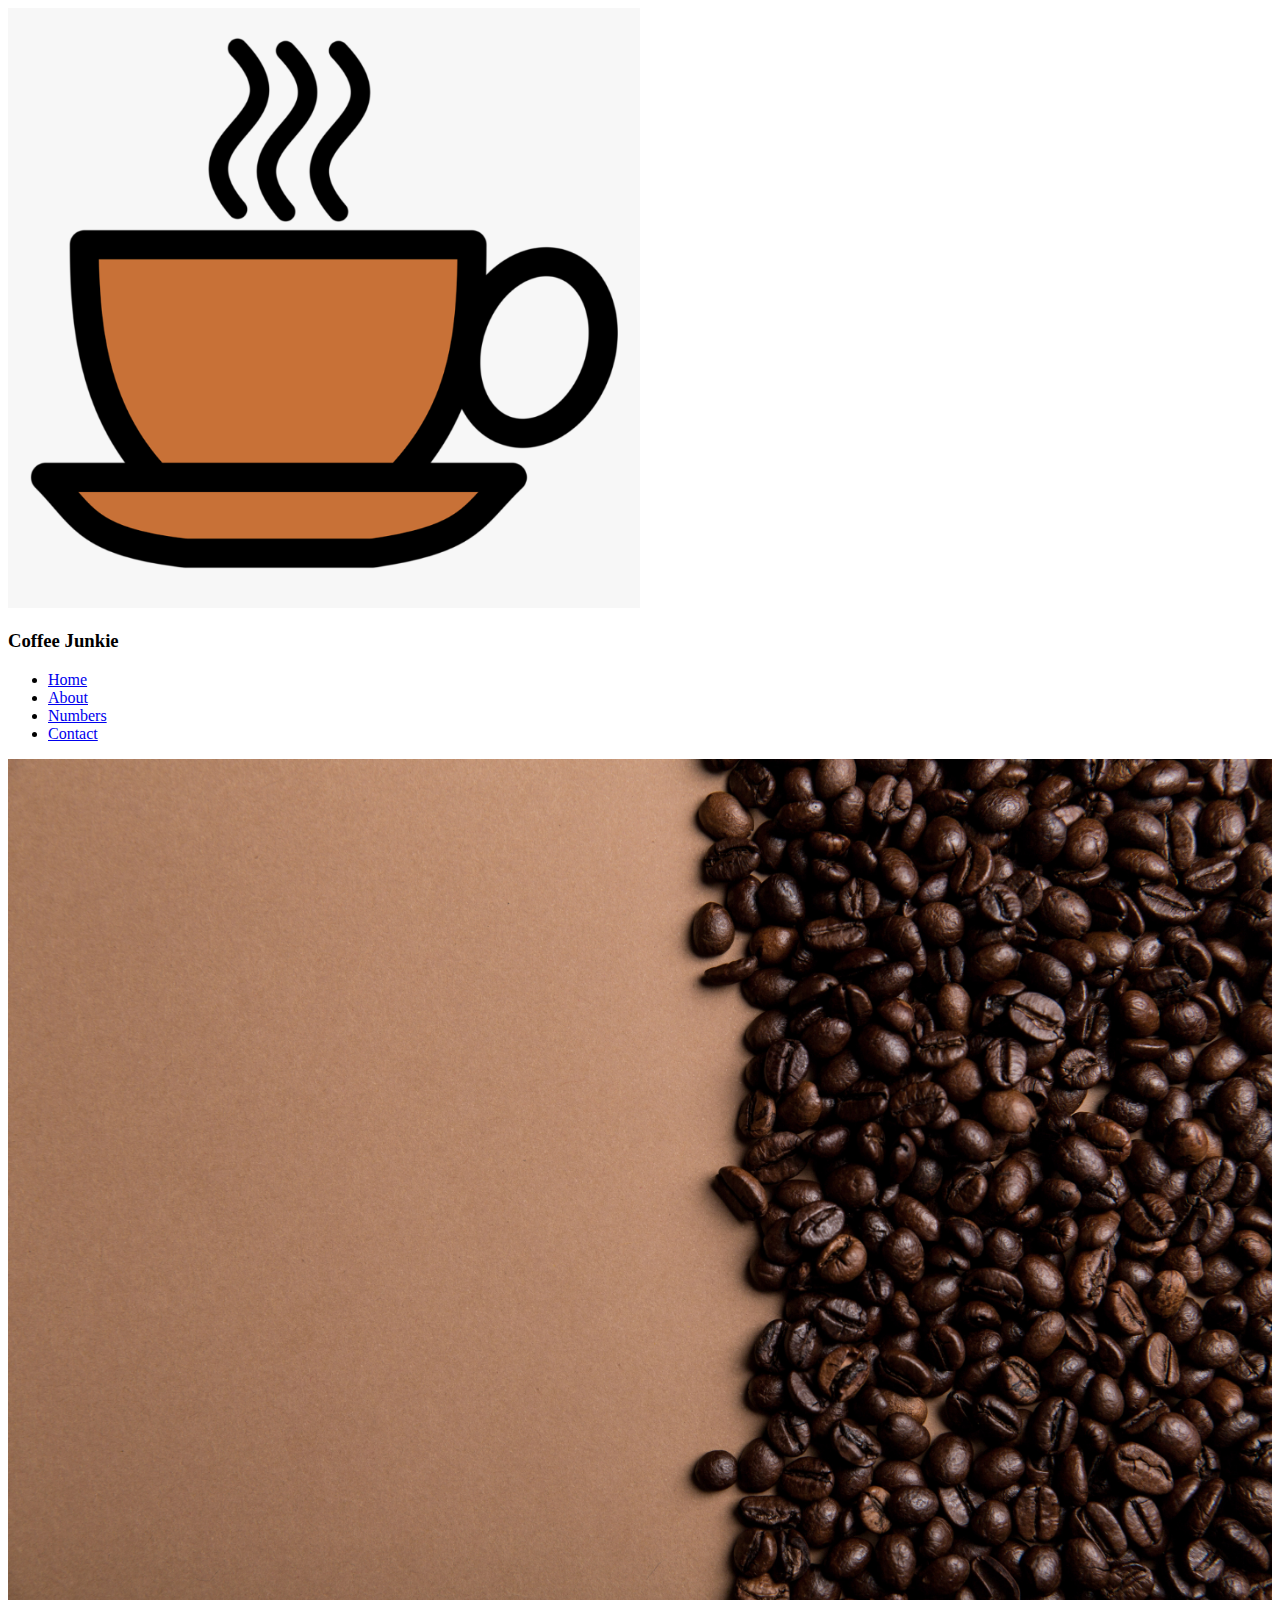
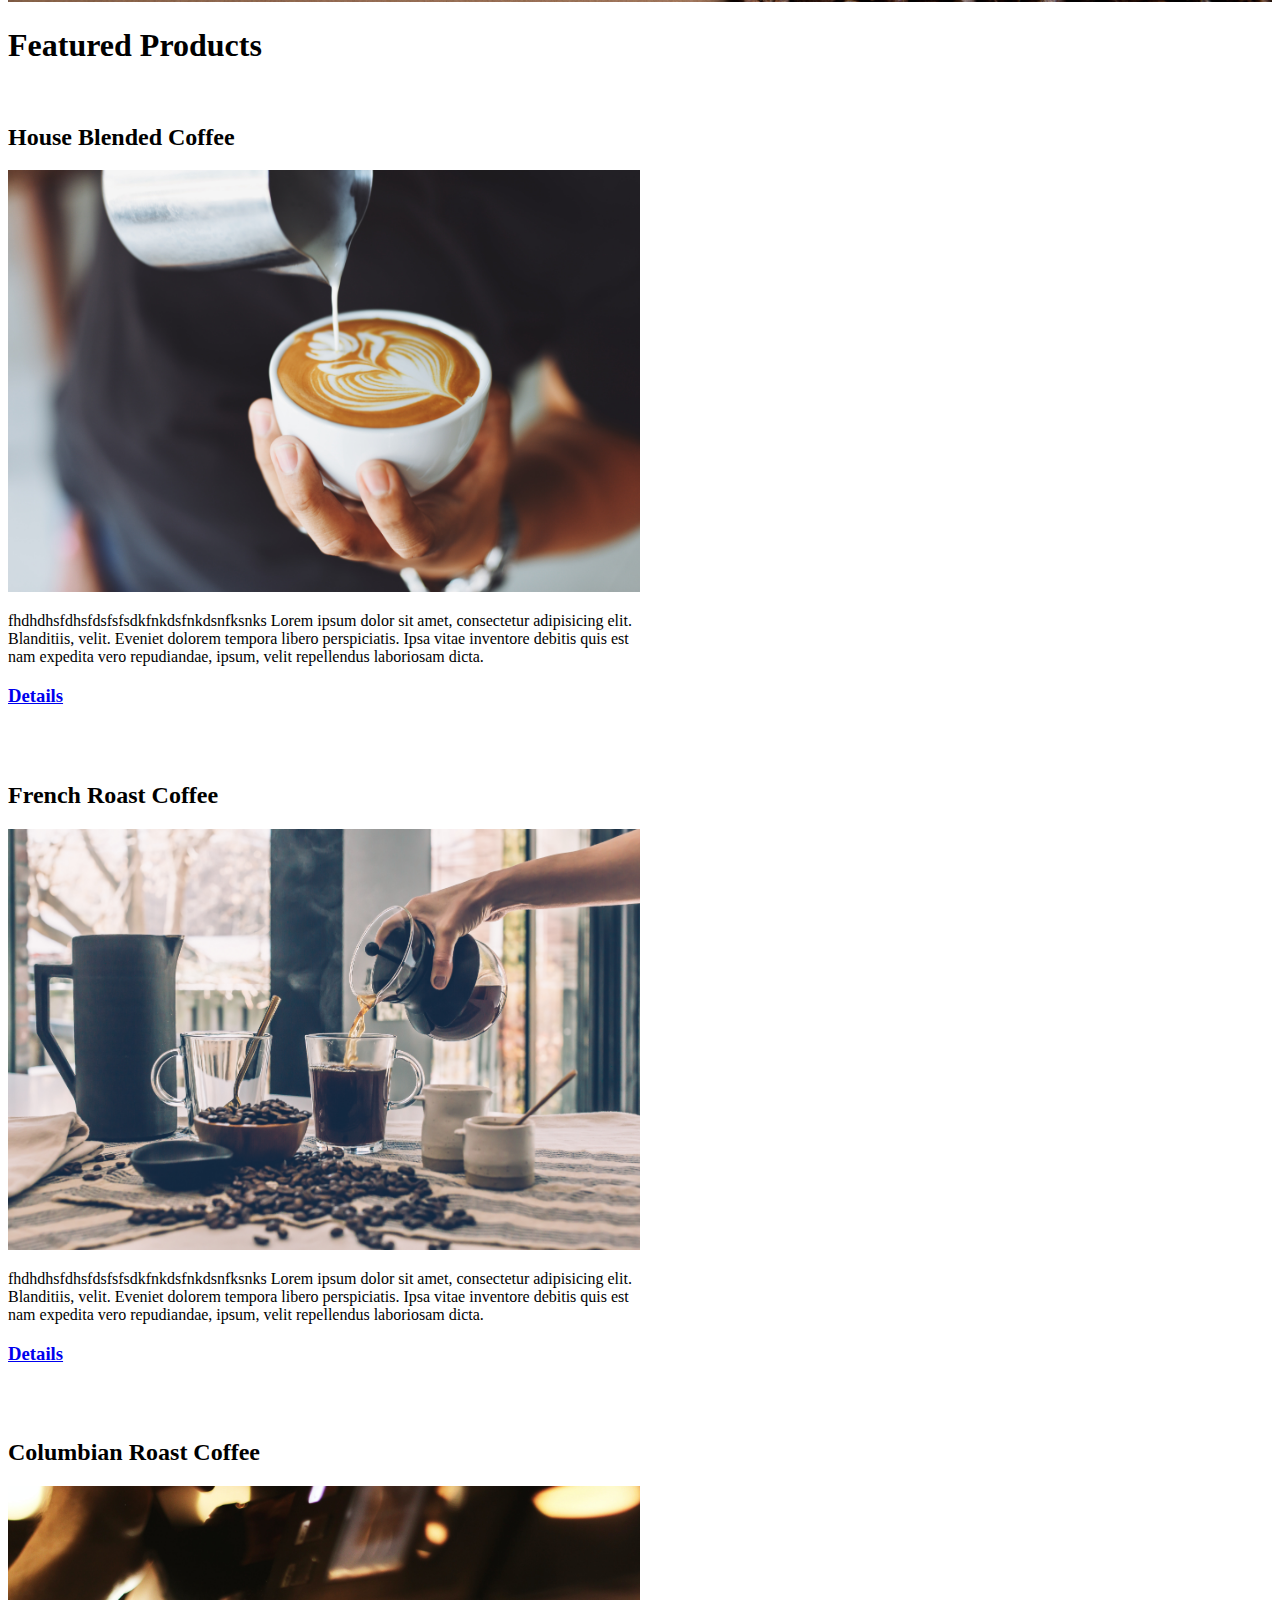
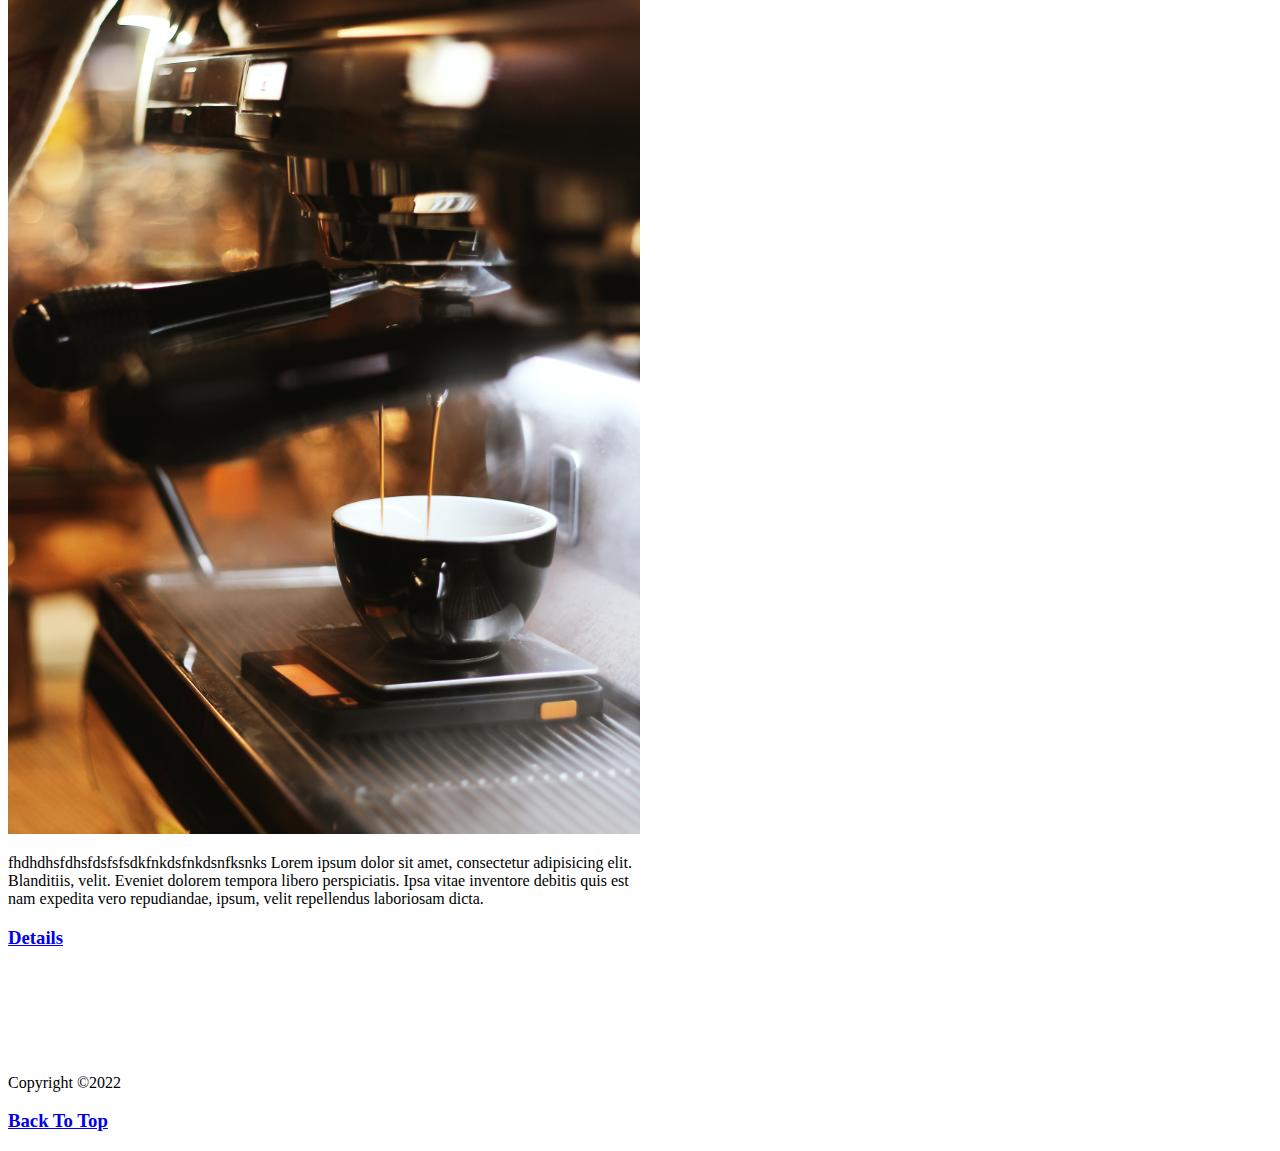
<file: Practice Projects/Coffee Junkie/index.html>
<!DOCTYPE html>
<html lang="en">
<head>
    <meta charset="UTF-8">
    <meta http-equiv="X-UA-Compatible" content="IE=edge">
    <meta name="viewport" content="width=device-width, initial-scale=1.0">
    <title>Coffee Junkie</title>
</head>
<body>
    <img src="./images/logo.png" id="logo" width="50%" alt="coffee logo">
    <h3>Coffee Junkie</h3>
    <ul>
        <li><a href="index.html">Home</a></li>
        <li><a href="about.html">About</a></li>
        <li><a href="numbers.html">Numbers</a></li>
        <li><a href="contact.html">Contact</a></li>
    </ul>
    <img src="./images/background.jpg" width="100%" alt="coffee beans">
    <br>
    <h1>Featured Products</h1>
    <br>
    <!-- house blend -->
    <h2>House Blended Coffee</h2>
    <img src="./images/house-blend.jpg" width="50%" alt="house-blend">
    <p style="width:50%">
        fhdhdhsfdhsfdsfsfsdkfnkdsfnkdsnfksnks Lorem ipsum dolor sit amet, consectetur adipisicing elit. Blanditiis, velit. Eveniet dolorem tempora libero perspiciatis. Ipsa vitae inventore debitis quis est nam expedita vero repudiandae, ipsum, velit repellendus laboriosam dicta.
    </p>
    <h3><a href="https://en.wikipedia.org/wiki/Coffee" target="_blank">Details</a></h3>
    <br>
    <br>
    <!-- french roast -->
    <h2>French Roast Coffee</h2>
    <img src="./images/french-roast.jpg" width="50%" alt="french-roast">
    <p style="width:50%">
        fhdhdhsfdhsfdsfsfsdkfnkdsfnkdsnfksnks Lorem ipsum dolor sit amet, consectetur adipisicing elit. Blanditiis, velit.
        Eveniet dolorem tempora libero perspiciatis. Ipsa vitae inventore debitis quis est nam expedita vero repudiandae,
        ipsum, velit repellendus laboriosam dicta.
    </p>
    <h3><a href="https://en.wikipedia.org/wiki/Coffee" target="_blank">Details</a></h3>
    <br>
    <br>
    <!-- columbian roast -->
    <h2>Columbian Roast Coffee</h2>
    <img src="./images/columbia-roast.jpg" width="50%" alt="columbian-roast">
    <p style="width:50%">
        fhdhdhsfdhsfdsfsfsdkfnkdsfnkdsnfksnks Lorem ipsum dolor sit amet, consectetur adipisicing elit. Blanditiis, velit.
        Eveniet dolorem tempora libero perspiciatis. Ipsa vitae inventore debitis quis est nam expedita vero repudiandae,
        ipsum, velit repellendus laboriosam dicta.
    </p>
    <h3><a href="https://en.wikipedia.org/wiki/Coffee" target="_blank">Details</a></h3>
    <br>
    <br>
    <br>
    <br>
    <br>
    <p>Copyright &copy;2022</p>
    <h3><a href="#logo">Back To Top</a></h3>
</body>
</html>
</file>
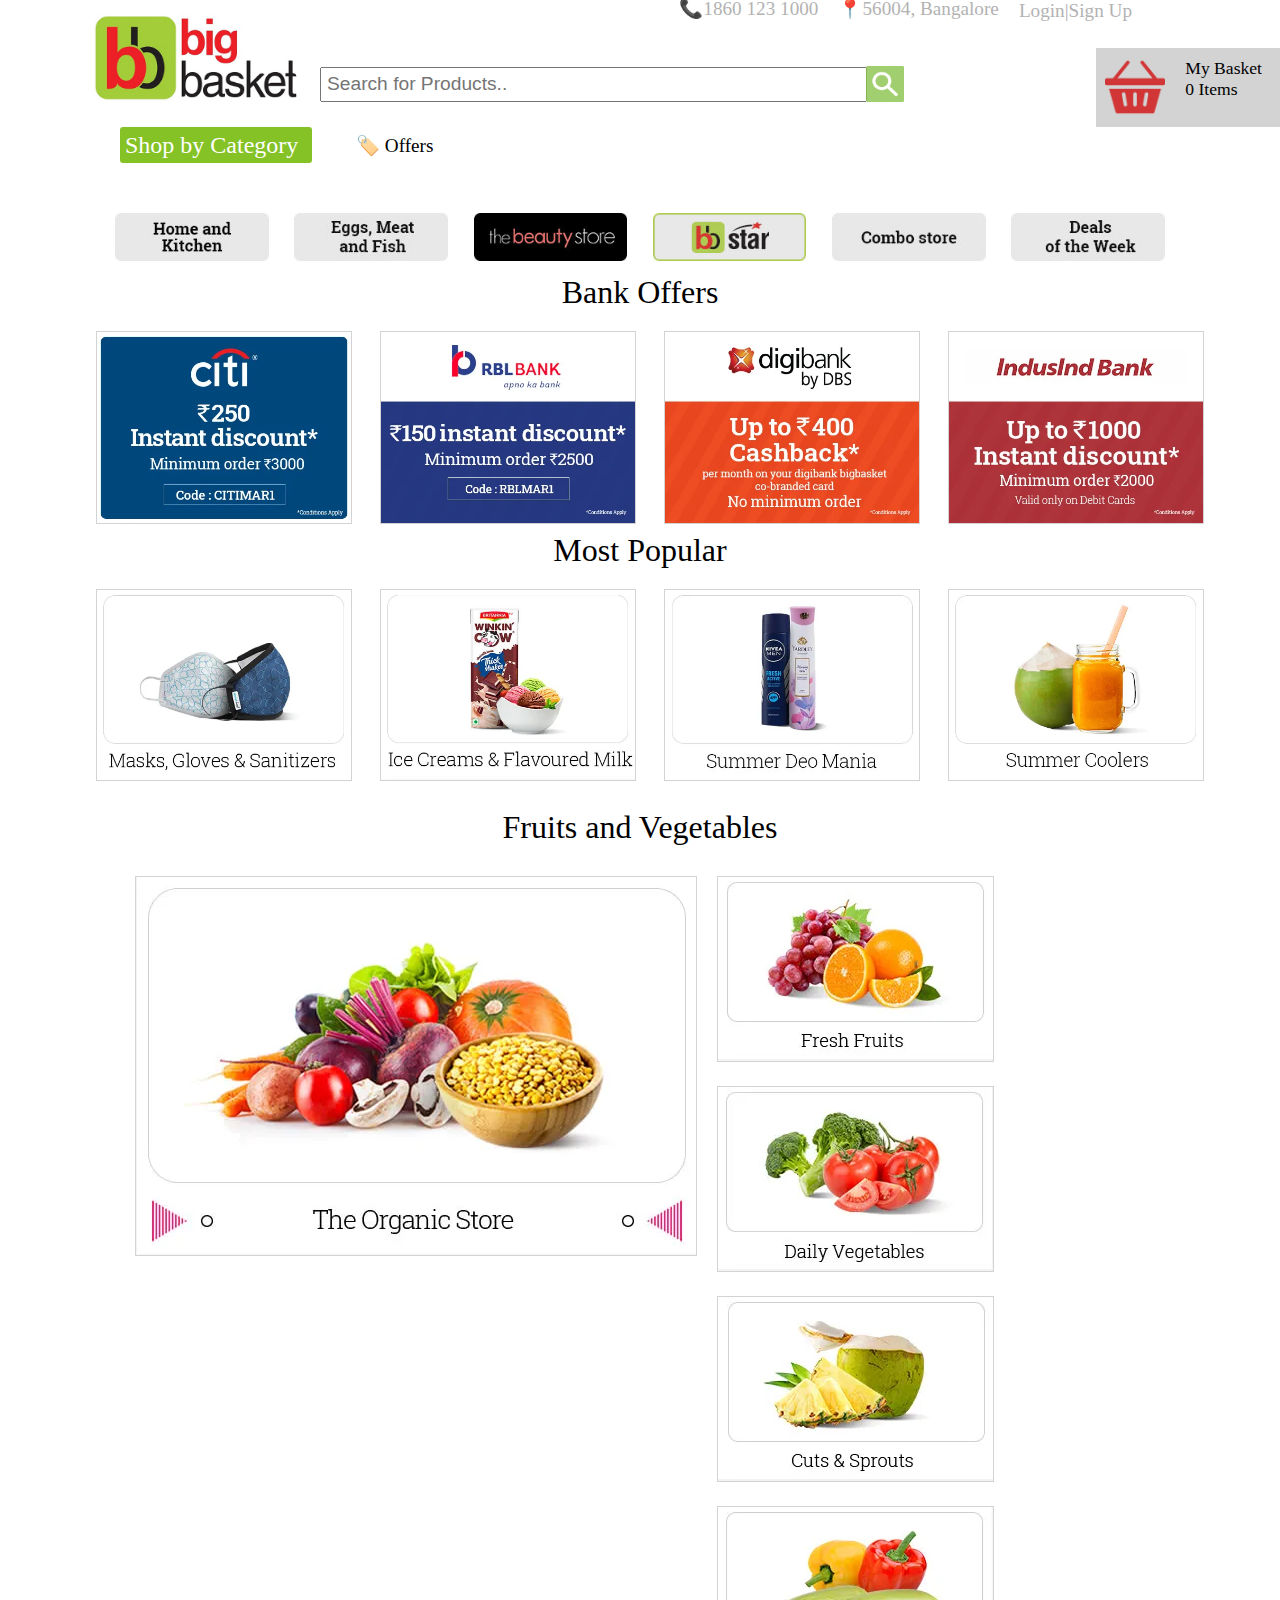
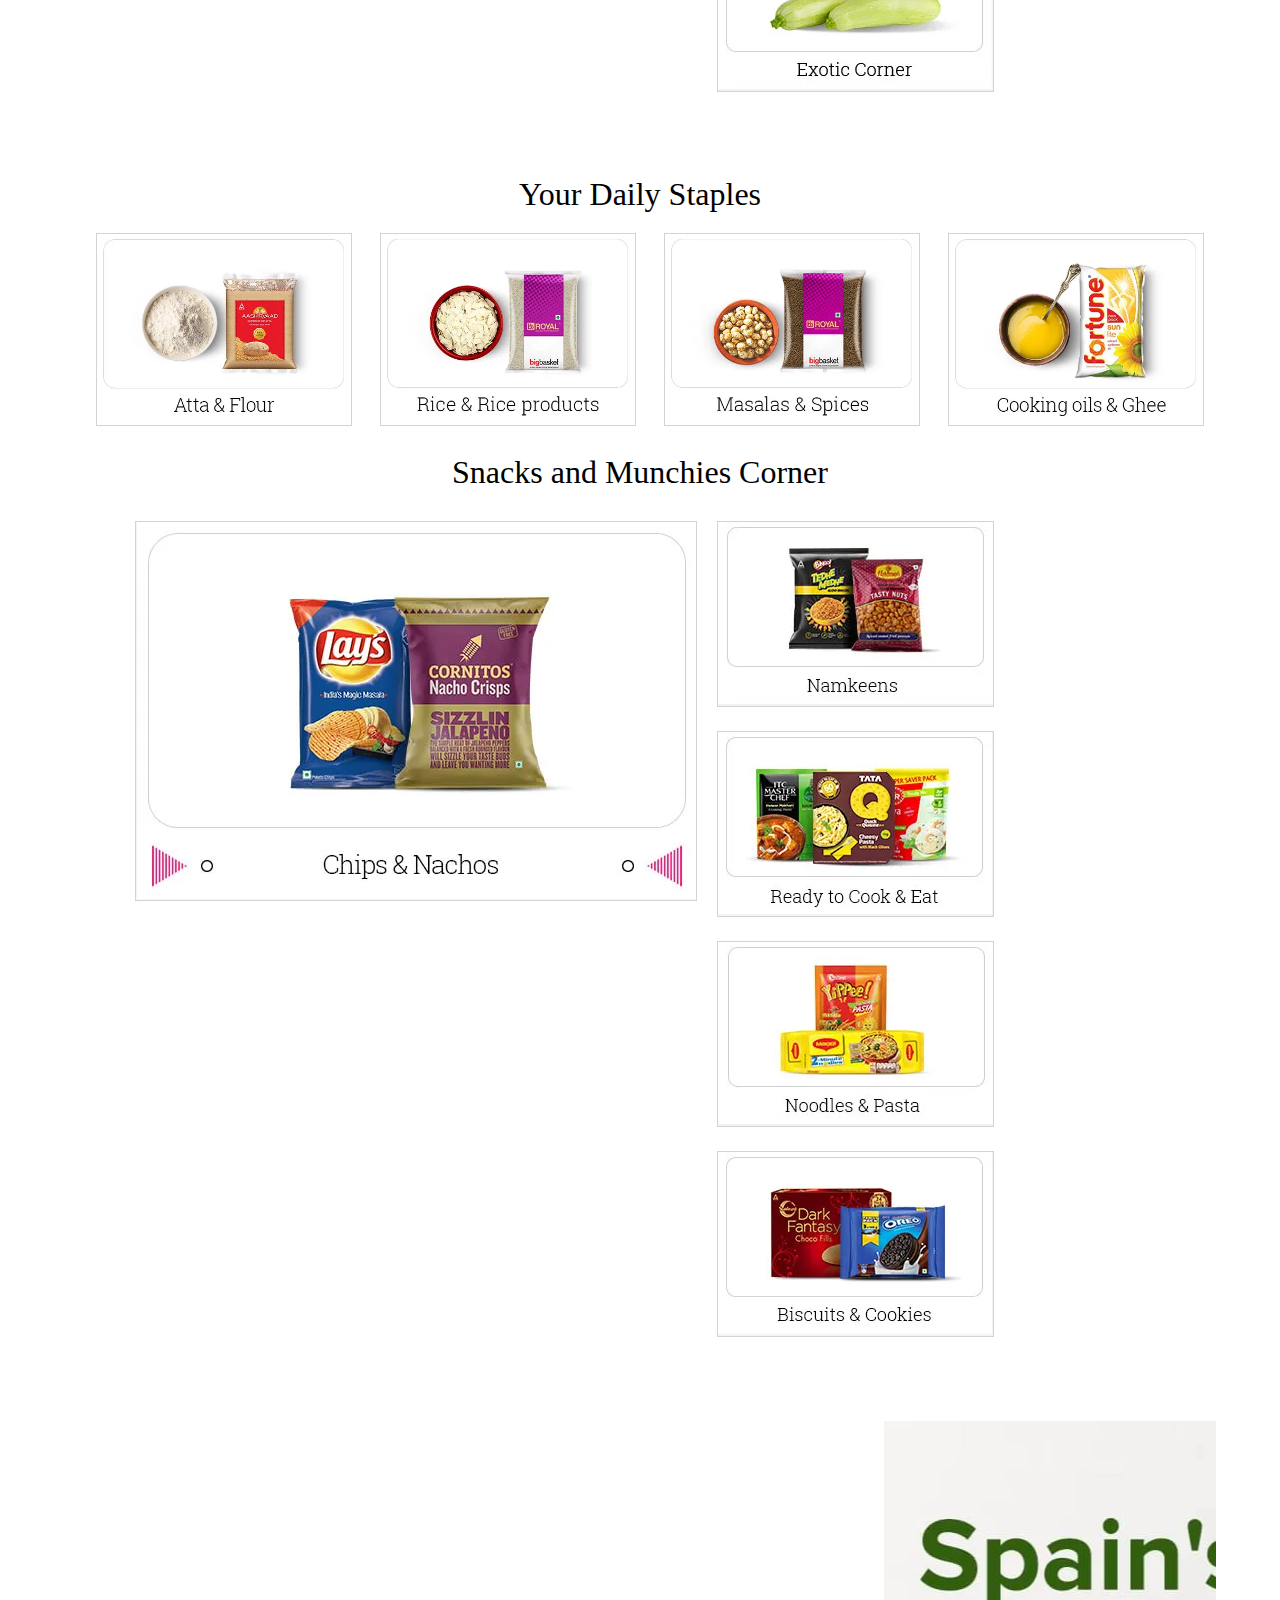
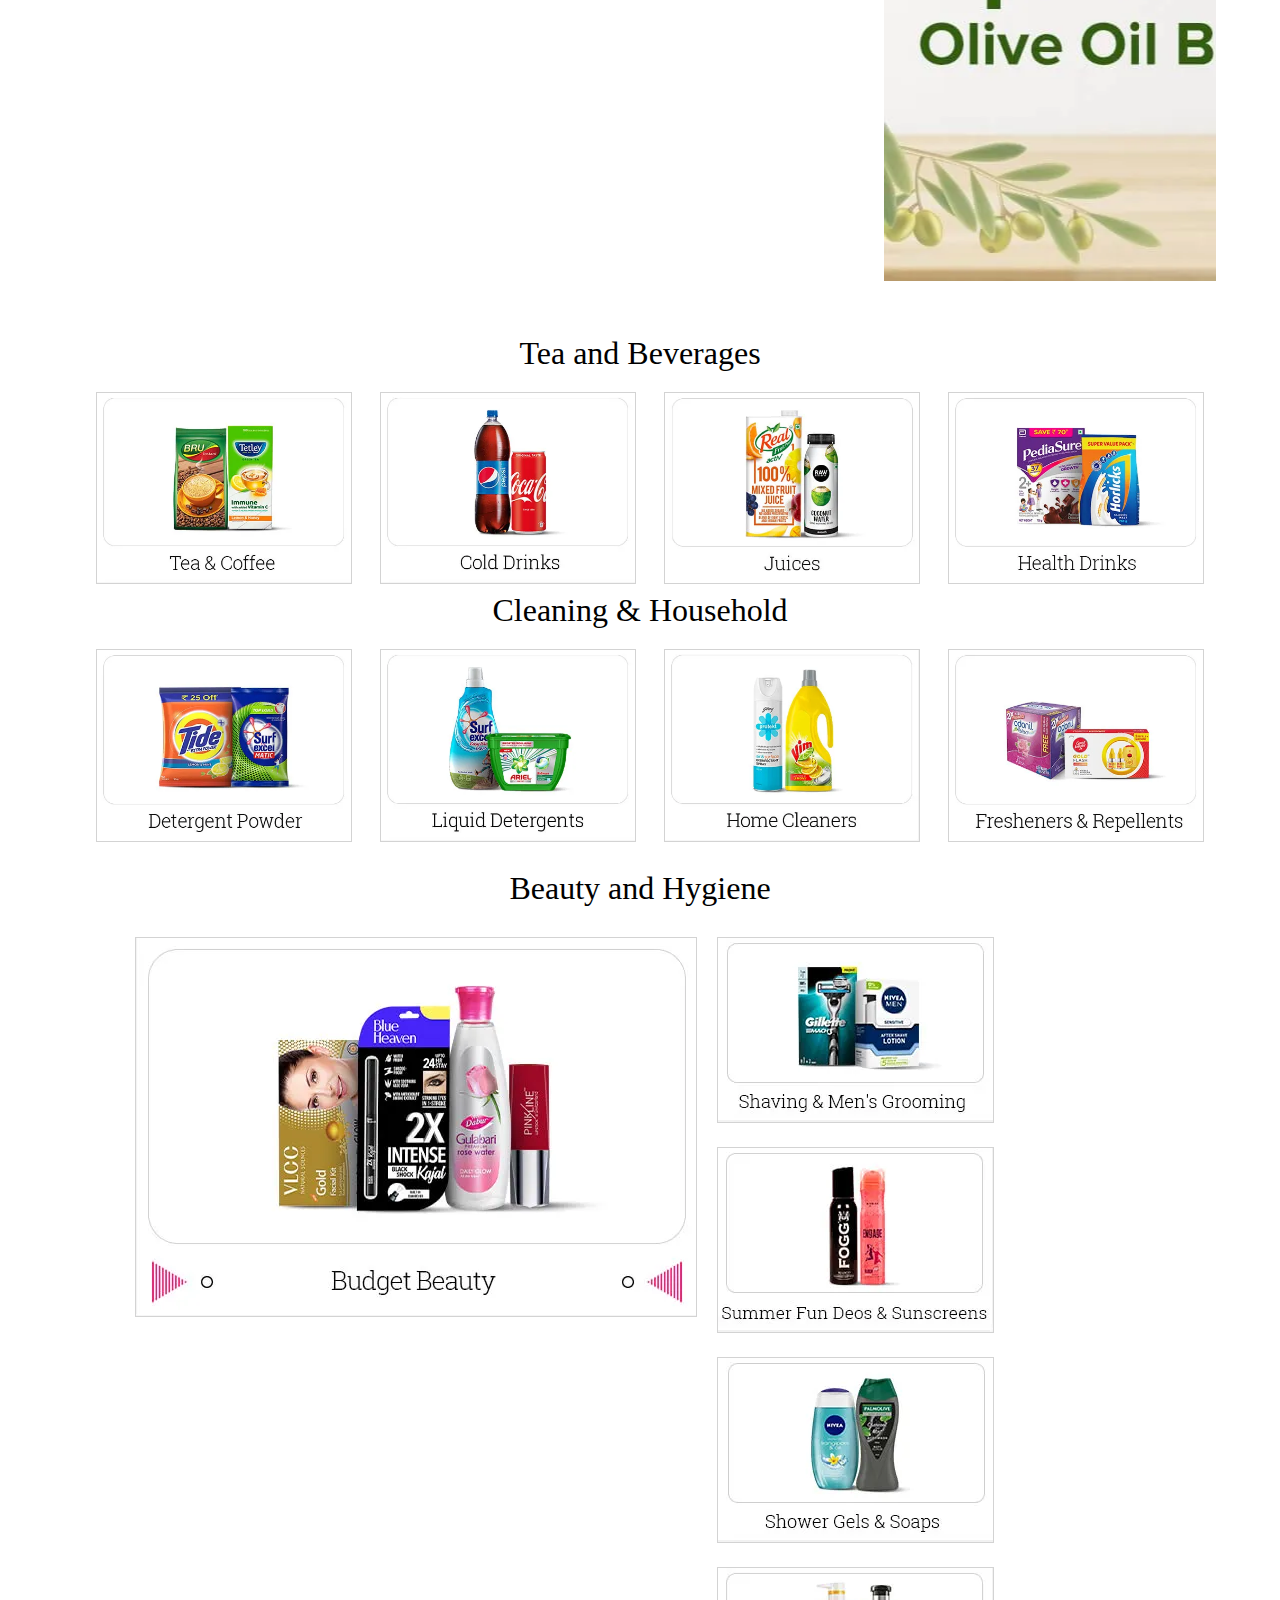
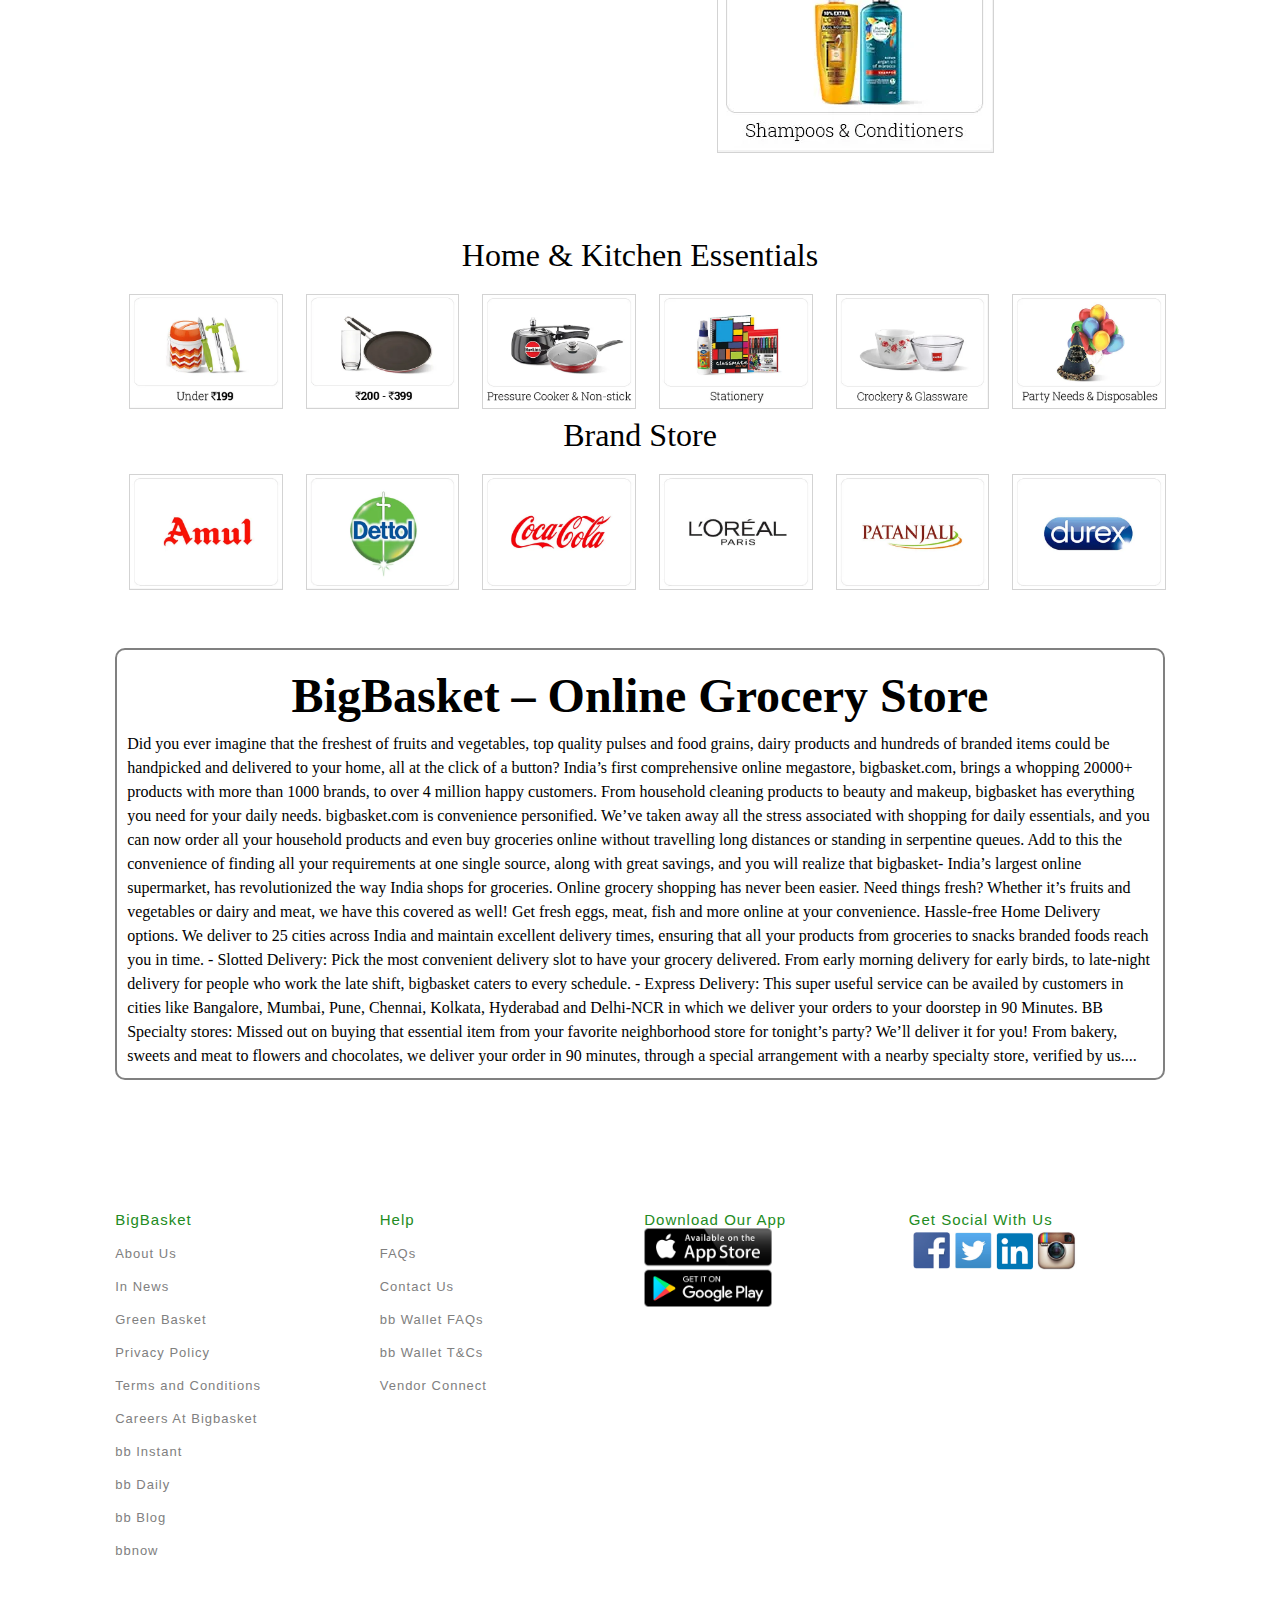
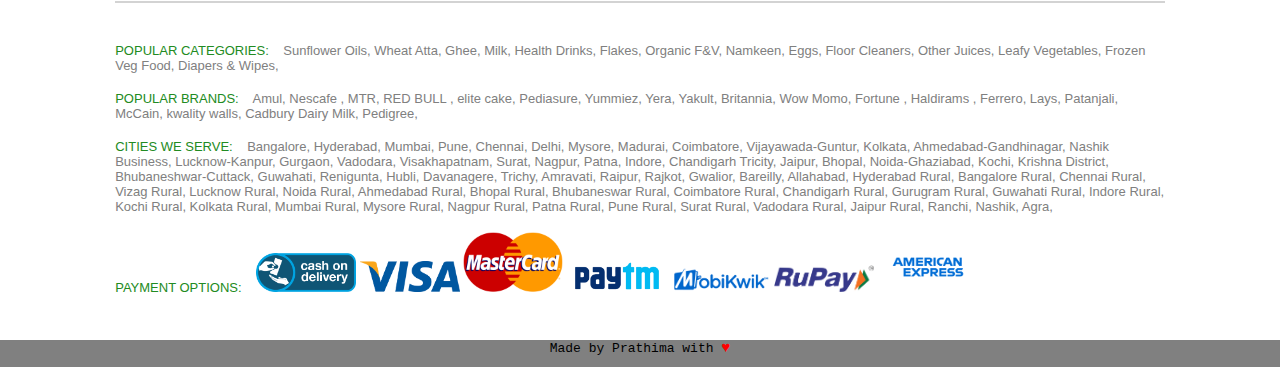
<file: Weekly Tasks/Week3 - BigBasket Clone/index.html>
<!Doctype html>
<html>
    <head>
        <title>Online Grocery Shopping</title>
        <link rel="stylesheet" type="text/css" href="Styles/style.css">
    </head>
    <body>
        <div id="heading">
            <img src="Images/bigbasket_logo.png">
            <div id="heading_main1">
                <p id="login">Login|Sign Up</p>
                <p>📍56004, Bangalore</p>
                <p>📞1860 123 1000</p>
            </div>
            <div id="heading_main2">
                <input type="search" id="search_bar" placeholder="Search for Products..">
                <img id="search_img" src="Images/Search_image.png">
                <div id="my_basket">
                    <img src="Images/shopping-basket.png">
                    <p>My Basket<br>0 Items</p>
                </div>
            </div>
            <div id="dropdown_list">
                <a href="#">Shop by Category</a>
                <div id="drop1">
                    <a href="#">Fruits and Vegetables</a>
                    <a href="#">Food Grains Oils and Masalas</a>
                    <a href="#">Bakery, Cakes and Diaries</a>
                    <a href="#">Beverages</a>
                    <a href="#">Snacks and Branded Foods</a>
                    <a href="#">Beauty and Hygiene</a>
                    <a href="#">Cleaning and Household</a>
                    <a href="#">Kitchen, Garden and Pets</a>
                    <a href="#">Eggs, Meat and Fish</a>
                    <a href="#">Gourment and World Food</a>
                    <a href="#">Baby Care</a>
                    <a href="#">View All</a>
                </div>
            </div>
            <div id="offers">
                <p>🏷️ Offers</p>
            </div>
        </div>
        <div id="bodyy">
            <div id="image_slider">
                <img src="Images/banner1.webp" class="mySlides">
                <img src="Images/banner2.webp" class="mySlides">
                <img src="Images/banner3.webp" class="mySlides">
                <img src="Images/banner4.webp" class="mySlides">
                <img src="Images/banner5.webp" class="mySlides">
                <img src="Images/banner6.webp" class="mySlides">
                <img src="Images/banner7.webp" class="mySlides">
                <img src="Images/banner8.webp" class="mySlides">
            </div>
            <div id="company">
                <img src="Images/company1.jpg">
                <img src="Images/company2.jpg">
                <img src="Images/company3.jpg">
                <img src="Images/company4.jpg">
                <img src="Images/company5.jpg">
                <img src="Images/company6.jpg">
            </div>
            <div id="bank_offers">
                <p>Bank Offers</p>
                <div id="bank_offers_id">
                    <img src="Images/bank1.webp">
                    <img src="Images/bank2.webp">
                    <img src="Images/bank3.webp">
                    <img src="Images/bank4.webp">
                </div>
            </div>
            <div id="popular">
                <p>Most Popular</p>
                <div id="popular_id">
                    <img src="Images/popular1.webp">
                    <img src="Images/popular2.webp">
                    <img src="Images/popular3.webp">
                    <img src="Images/popular4.webp">
                </div>
            </div>
            <p class="five_para">Fruits and Vegetables</p>
            <div class="fruits">
                
                <div class="left_fruit">
                    <img src="Images/Fruits1.webp">
                </div>
                <div class="right_fruit">
                    <img src="Images/Fruits2.webp">
                    <img src="Images/Fruits3.webp">
                    <img src="Images/Fruits4.webp">
                    <img src="Images/Fruits5.webp">
                </div>
            </div>
            <div id="staples">
                <p>Your Daily Staples</p>
                <div id="staples_id">
                    <img src="Images/your1.webp">
                    <img src="Images/your2.webp">
                    <img src="Images/your3.webp">
                    <img src="Images/your4.webp">
                </div>
            </div>
            <p class="five_para">Snacks and Munchies Corner</p>
            <div class="fruits">
                
                <div class="left_fruit">
                    <img src="Images/snacks1.webp">
                </div>
                <div class="right_fruit">
                    <img src="Images/snacks2.webp">
                    <img src="Images/snacks3.webp">
                    <img src="Images/snacks4.webp">
                    <img src="Images/snacks5.webp">
                </div>
            </div>
            
            <div id="middle_banners">
                <marquee scrollamount="30" behavior="alternate" direction="left">
                    <img src="Images/banner1.webp">
                    <img src="Images/banner2.webp">
                    <img src="Images/banner3.webp">
                    
                </marquee>
            </div>

            <div id="tea">
                <p>Tea and Beverages</p>
                <div id="tea_id">
                    <img src="Images/tea1.webp">
                    <img src="Images/tea2.webp">
                    <img src="Images/tea3.webp">
                    <img src="Images/tea4.webp">
                </div>
            </div>
            <div id="house">
                <p>Cleaning & Household</p>
                <div id="house_id">
                    <img src="Images/house1.webp">
                    <img src="Images/house2.webp">
                    <img src="Images/house3.webp">
                    <img src="Images/house4.webp">
                </div>
            </div>
            <p class="five_para">Beauty and Hygiene</p>
            <div class="fruits">
                
                <div class="left_fruit">
                    <img src="Images/beauty.webp">
                </div>
                <div class="right_fruit">
                    <img src="Images/beauty1.webp">
                    <img src="Images/beauty2.webp">
                    <img src="Images/beauty3.webp">
                    <img src="Images/beauty4.webp">
                </div>
            </div>
            <div id="home">
                <p>Home & Kitchen Essentials</p>
                <div id="home_id">
                    <img src="Images/home1.webp">
                    <img src="Images/home2.webp">
                    <img src="Images/home3.webp">
                    <img src="Images/home4.webp">
                    <img src="Images/home5.webp">
                    <img src="Images/home6.webp">
                </div>
            </div>
            <div id="brand">
                <p>Brand Store</p>
                <div id="brand_id">
                    <img src="Images/brand.webp">
                    <img src="Images/brand1.webp">
                    <img src="Images/brand2.webp">
                    <img src="Images/brand3.webp">
                    <img src="Images/brand4.webp">
                    <img src="Images/brand5.webp">
                </div>
            </div>
            <div id="read_me">
                <h2>BigBasket – Online Grocery Store</h2>
<p>
Did you ever imagine that the freshest of fruits and vegetables, top quality pulses and food grains, dairy products and hundreds of branded items could be handpicked 
and delivered to your home, all at the click of a button? India’s first comprehensive online megastore, bigbasket.com, brings a whopping 20000+ products with more 
than 1000 brands, to over 4 million happy customers. From household cleaning products to beauty and makeup, bigbasket has everything you need for your daily needs. 
bigbasket.com is convenience personified. We’ve taken away all the stress associated with shopping for daily essentials, and you can now order all your household 
products and even buy groceries online without travelling long distances or standing in serpentine queues. Add to this the convenience of finding all your 
requirements at one single source, along with great savings, and you will realize that bigbasket- India’s largest online supermarket, has revolutionized the way 
India shops for groceries. Online grocery shopping has never been easier. Need things fresh? Whether it’s fruits and vegetables or dairy and meat, we have this covered 
as well! Get fresh eggs, meat, fish and more online at your convenience. Hassle-free Home Delivery options.
    
We deliver to 25 cities across India and maintain excellent delivery times, ensuring that all your products from groceries to snacks branded foods reach you in time.

- Slotted Delivery: Pick the most convenient delivery slot to have your grocery delivered. From early morning delivery for early birds, to late-night delivery for people 
who work the late shift, bigbasket caters to every schedule.
    
- Express Delivery: This super useful service can be availed by customers in cities like Bangalore, Mumbai, Pune, Chennai, Kolkata, Hyderabad and Delhi-NCR in which we 
deliver your orders to your doorstep in 90 Minutes.
    
BB Specialty stores: Missed out on buying that essential item from your favorite neighborhood store for tonight’s party? We’ll deliver it for you! From bakery, sweets 
and meat to flowers and chocolates, we deliver your order in 90 minutes, through a special arrangement with a nearby specialty store, verified by us.<span id="dots">...</span><span id="more">bigbasket.com 
believes in providing the highest level of customer service and is continuously innovating to meet customer expectations. Our On-time Guarantee is one such assurance 
where we refund 5% of the bill value if the delivery is delayed (however, due to the pandemic caused by Covid-19 our delivery might get delayed. Delivery Guarantee 
will not be applicable). For all your order values above Rs. 1200, we provide free delivery. A wide range of imported and gourmet products are available through our 
express delivery and slotted delivery service. If you ever find an item missing on delivery or want to return a product, you can report it to us within 48 hours for a 
‘no-questions-asked’ refund.

Best quality products for our quality-conscious customers.

bigbasket.com is synonymous with superior quality and continues to strive for higher levels of customer trust and confidence, by taking feedback and giving our customers
what they want. We have added the convenience of pre-cut fruits in our Fresho range. If it’s a product category you’re looking to shop from, we’ve made it convenient 
for you to access all products in a section easily. For instance, if you’re looking for beverages, you can order from a long list of beverages that include cool drinks,
hot teas, fruit juices and more.

We are proud to be associated closely with the farmers from whom we source our fresh products. Most of our farm-fresh products are sourced directly from farmers, which 
not only ensures the best prices and freshest products for our customers but also helps the farmers get better prices. With more than 80 Organic Fruits and Vegetables 
and a wide range of organic staples, bigbasket has the largest range in the organic products category.

When it comes to payment, we have made it easy for our customers can pay through multiple payment channels like Credit and Debit cards, Internet Banking, e-wallets and 
Sodexo passes or simply pay Cash on Delivery (COD).The convenience of shopping for home and daily needs, while not compromising on quality, has made bigbasket.com the 
online supermarket of choice for thousands of happy customers across India.</span></p>

        </div>
        </div>
        
        <div id="footer">
           <div id="footer1">
                <div class="inside_footer1">
                    <span>BigBasket</span>
                    <ul type="none">
                        <li>About Us</li>
                        <li>In News</li>
                        <li>Green Basket</li>
                        <li>Privacy Policy</li>
                        <li>Terms and Conditions</li>
                        <li>Careers At Bigbasket</li>
                        <li>bb Instant</li>
                        <li>bb Daily</li>
                        <li>bb Blog</li>          
                        <li>bbnow</li>
                    </ul>
                </div>
                <div class="inside_footer1">
                     <span>Help</span>
                    <ul type="none">
                        <li>FAQs</li>
                        <li>Contact Us</li>
                        <li>bb Wallet FAQs</li>
                        <li>bb Wallet T&Cs</li>
                        <li>Vendor Connect</li>
                    </ul>
                </div>
               <div class="inside_footer1">
                    <span>Download Our App</span>
                    <ul type="none">
                        
                        <img width="50%" src="Images/both.png">
                    </ul>
                </div>
               <div class="inside_footer1">
                    <span>Get Social With Us</span>
                    <img width="170vw" src="Images/sociall.png">
                </div>
           </div>
            <hr color="lightgrey">
           <div id="footer2">
               
                
               <p><span>POPULAR CATEGORIES:</span>&nbsp &nbsp Sunflower Oils, Wheat Atta, Ghee, Milk, Health Drinks, Flakes, Organic F&V, Namkeen, Eggs, Floor Cleaners, Other Juices, Leafy Vegetables, Frozen Veg Food, Diapers & Wipes,</p>
               <p><span>POPULAR BRANDS:</span>&nbsp &nbsp Amul, Nescafe , MTR, RED BULL , elite cake, Pediasure, Yummiez, Yera, Yakult, Britannia, Wow Momo, Fortune , Haldirams , Ferrero, Lays, Patanjali, McCain, kwality walls, Cadbury Dairy Milk, Pedigree,</p>
               <p><span>CITIES WE SERVE:</span>&nbsp &nbsp 
               Bangalore, Hyderabad, Mumbai, Pune, Chennai, Delhi, Mysore, Madurai, Coimbatore, Vijayawada-Guntur, Kolkata, Ahmedabad-Gandhinagar, Nashik Business, Lucknow-Kanpur, Gurgaon, Vadodara, Visakhapatnam, Surat, Nagpur, Patna, Indore, Chandigarh Tricity, 
               Jaipur, Bhopal, Noida-Ghaziabad, Kochi, Krishna District, Bhubaneshwar-Cuttack, Guwahati, Renigunta, Hubli, Davanagere, Trichy, Amravati, Raipur, Rajkot, Gwalior, Bareilly, Allahabad, Hyderabad Rural, Bangalore Rural, Chennai Rural, Vizag Rural, 
               Lucknow Rural, Noida Rural, Ahmedabad Rural, Bhopal Rural, Bhubaneswar Rural, Coimbatore Rural, Chandigarh Rural, Gurugram Rural, Guwahati Rural, Indore Rural, Kochi Rural, Kolkata Rural, Mumbai Rural, Mysore Rural, Nagpur Rural, Patna Rural, Pune 
               Rural, Surat Rural, Vadodara Rural, Jaipur Rural, Ranchi, Nashik, Agra, </p>
               <p><span>PAYMENT OPTIONS:</span>&nbsp &nbsp 
                <img width="100vw" src="Images/cod.jpg">
                <img width="100vw" src="Images/visa.png">
                <img width="100vw" src="Images/mastercard.png">
                <img width="100vw" src="Images/paytm.png">
                <img width="100vw" src="Images/mobi.png">
                <img width="100vw" src="Images/rupay.png"> 
                 <img width="100vw" src="Images/american.png">      
               </p>
           </div>    
            
            
        </div>
        <div id="greetings">
            <p>Made by Prathima with <span>♥</span></p>
        </div>
        
    </body>
</html>
</file>
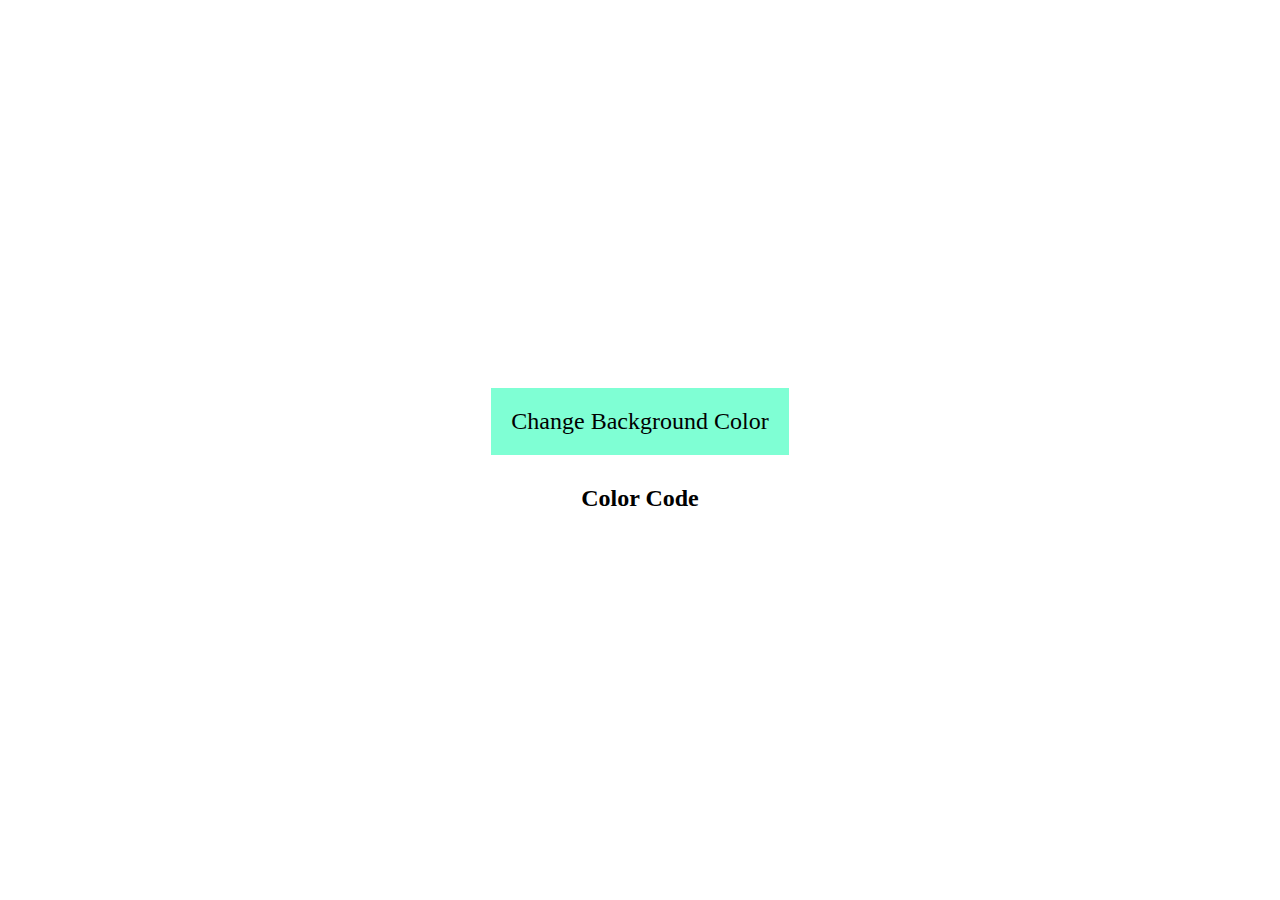
<file: Weekly Tasks/Week5 - Random Color Palette Generator/index.html>
<!DOCTYPE html>
<html lang="en">
<head>
    <meta charset="UTF-8">
    <meta http-equiv="X-UA-Compatible" content="IE=edge">
    <meta name="viewport" content="width=device-width, initial-scale=1.0">
    <title>Color Palette Generator</title>
    <link rel="stylesheet" href="./css/styles.css">
</head>
<body>
    <section>
        <button>Change Background Color</button>
        <h2>Color Code</h2>
    </section>
    <script src="./js/main.js"></script>
</body>
</html>
</file>
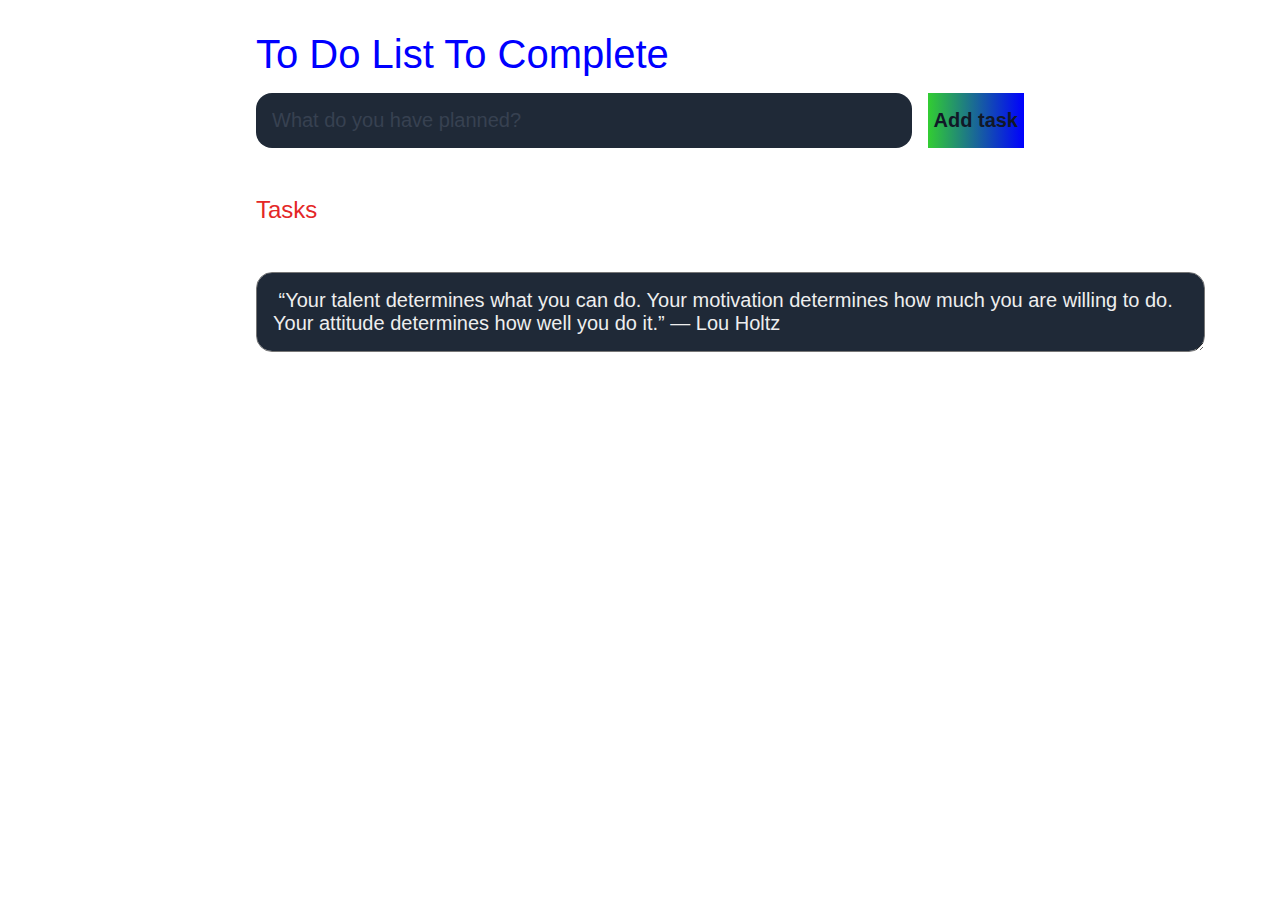
<file: Weekly Tasks/Week6 - To Do List/index.html>
<!DOCTYPE html>
<html lang="en">

<head>
    <meta charset="UTF-8">
    <meta http-equiv="X-UA-Compatible" content="IE=edge">
    <meta name="viewport" content="width=device-width, initial-scale=1.0">
    <title>TO DO LIST</title>
    <link rel="stylesheet" href="css/styles.css" />
</head>

<body>

    <header>
        <h1>To Do List To Complete</h1>
        <form id="new-task-form">
            <input type="text" name="new-task-input" id="new-task-input" placeholder="What do you have planned?" />
            <input type="submit" id="new-task-submit" value="Add task" />
        </form>
    </header>
    <main>
        <section class="task-list">
            <h2><strong>Tasks</strong></h2>

            <div id="tasks">

            </div>
        </section>
        <section class="inspiration">
            <textarea id="quote" name="quote" rows="2" cols="75"> “Your talent determines what you can do. Your motivation determines how much you are willing to do. Your attitude determines how well you do it.” — Lou Holtz
            </textarea>
        </section>
    </main>

    <script src="js/app.js"></script>
</body>

</html>
</file>
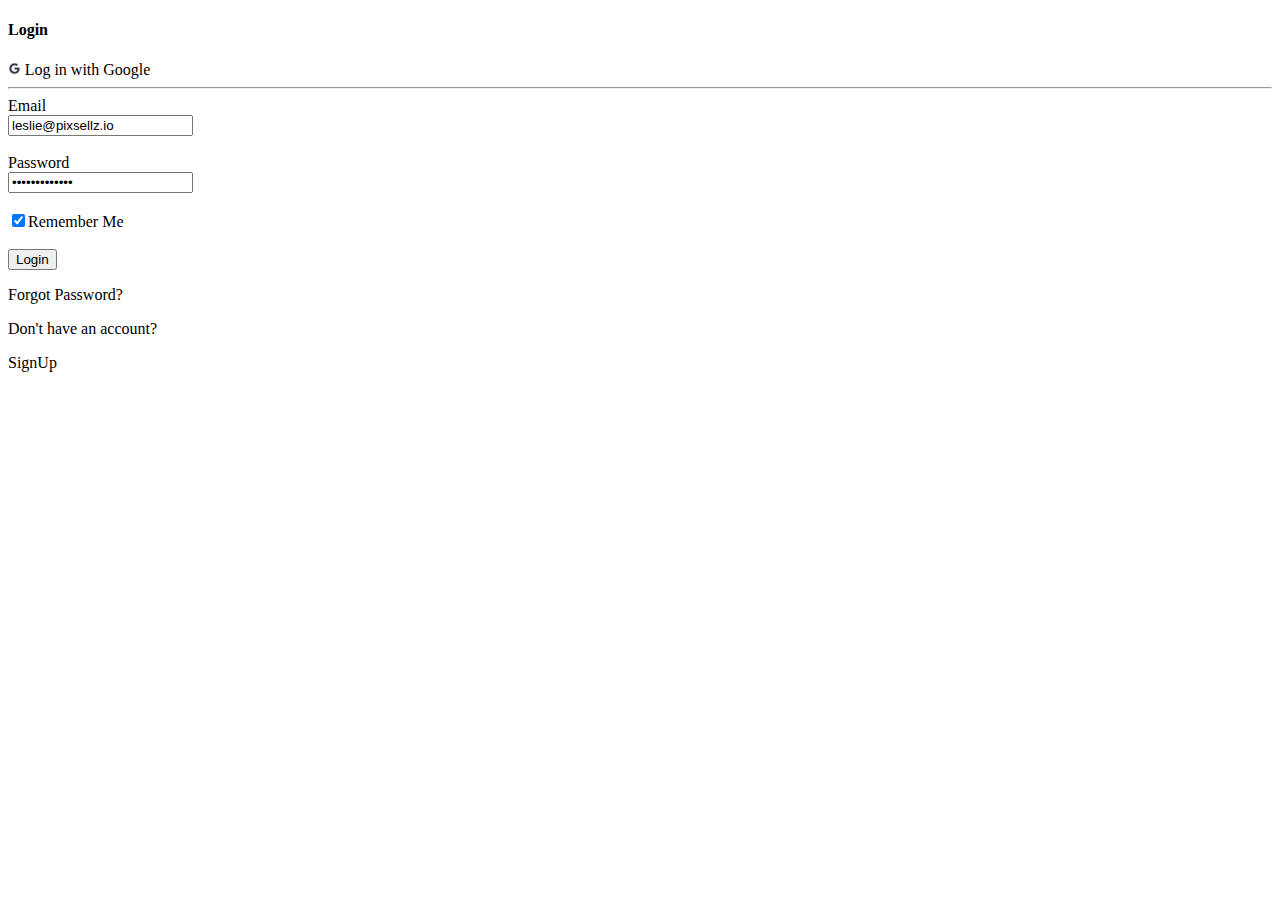
<file: Weekly Tasks/Week1 - Login & Sign Up without CSS/Login Page/index.html>
<!DOCTYPE html>
<html lang="en">

<head>
    <meta charset="UTF-8">
    <meta http-equiv="X-UA-Compatible" content="IE=edge">
    <meta name="viewport" content="width=device-width, initial-scale=1.0">
    <title>Login Page</title>
</head>

<body>
    <form action="" method="POST">
        <h4>Login</h4>
        <img src="./images/G.png" width="1%" alt="Google">
        <label for="name">Log in with Google</label>
        <hr />

        <label for="name">Email</label>
        <br>
        <!-- <input type="email" placeholder="Email" email="email" id="email" value="abc@gmail.com"> -->
        <input type="email" placeholder="leslie@pixsellz.io" name="email" id="email" value="leslie@pixsellz.io">
        <br>
        <br>
        <label for="name">Password</label>
        <br>
        <input type="password" placeholder="Atleast 8 characters" name="password" id="password" value="abcdefghijklm">
        <br>
        <br>
        <input type="checkbox" name="reminder" id="" checked="checked" value="remember-me">Remember Me
        <!-- <input type="submit"> -->
        <br>
        <br>
        <button>Login</button>
        <p>Forgot Password?</p>
        <!-- <h6>Already have an account?</h6> -->
        <p>Don't have an account?</p>
        <p>SignUp</p>
        <!-- <h6>Login</h6> -->
    </form>
</body>

</html>
</file>
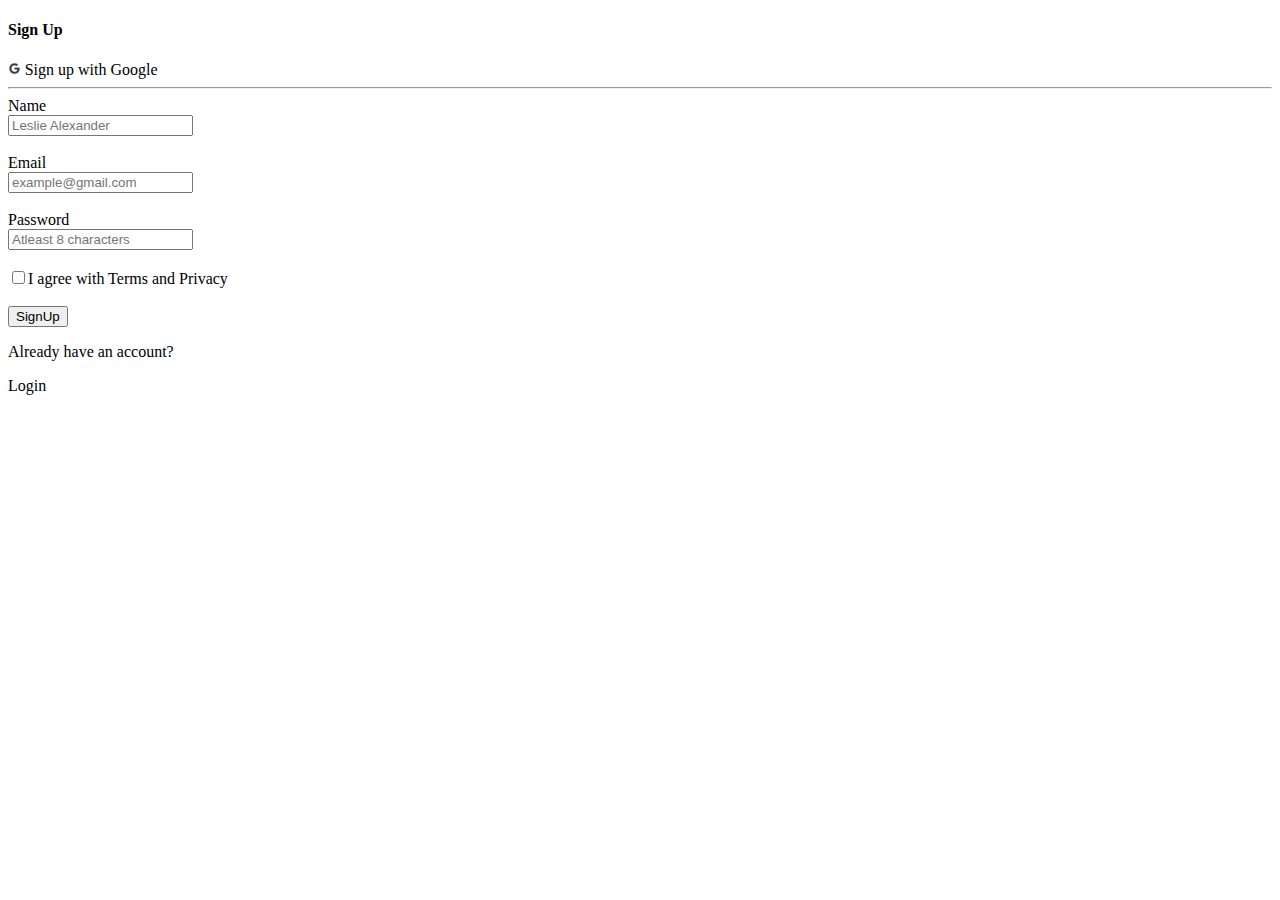
<file: Weekly Tasks/Week1 - Login & Sign Up without CSS/SignUp Page/index.html>
<!DOCTYPE html>
<html lang="en">
<head>
    <meta charset="UTF-8">
    <meta http-equiv="X-UA-Compatible" content="IE=edge">
    <meta name="viewport" content="width=device-width, initial-scale=1.0">
    <title>SignUp Page</title>
</head>
<body>
    <form action="" method="POST">
        <h4>Sign Up</h4>
        <img src="./images/G.png" width="1%" alt="Google">
        <label for="name">Sign up with Google</label>
        <hr/>
        
        <label for="name">Name</label>
        <br>
        <input type="text" placeholder="Leslie Alexander" name="name" id="name">
        <br>
        <br>
        <label for="name">Email</label>
        <br>
        <!-- <input type="email" placeholder="Email" email="email" id="email" value="abc@gmail.com"> -->
        <input type="email" placeholder="example@gmail.com" email="email" id="email">
        <br>
        <br>
        <label for="name">Password</label>
        <br>
        <input type="password" placeholder="Atleast 8 characters" id="password">
        <br>
        <br>

        <!-- <h6>I agree with Terms and Privacy</h6> -->
        <input type="checkbox" name="" id="">I agree with Terms and Privacy
        <!-- <p>I agree with Terms and Privacy</p> -->
        <!-- <input type="submit"> -->
        <br>
        <br>
        <button type="submit">SignUp</button>
        <!-- <h6>Already have an account?</h6> -->
        <p>Already have an account?</p>
        <p>Login</p>
        <!-- <h6>Login</h6> -->
    </form>
</body>
</html>
</file>
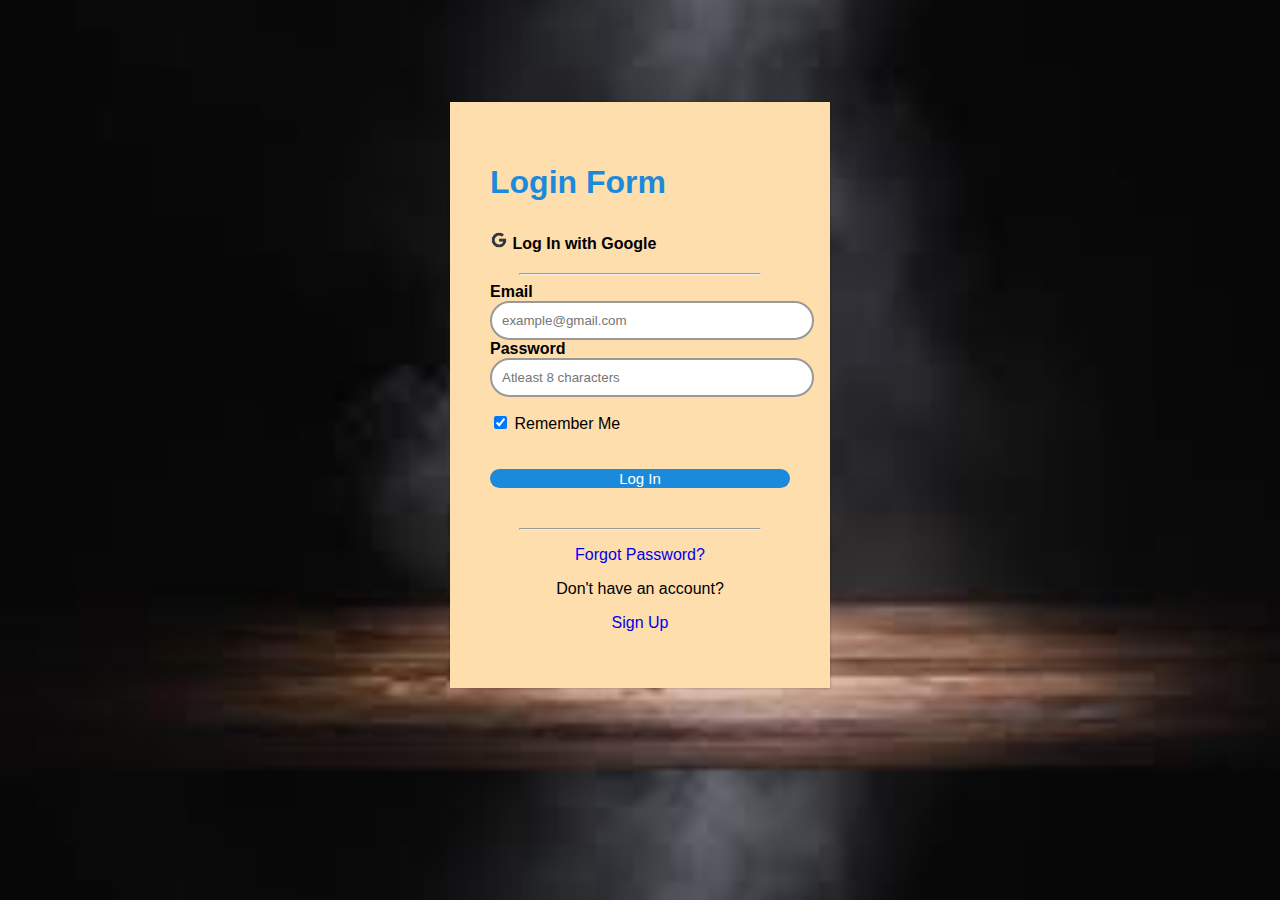
<file: Weekly Tasks/Week2 - Login & Sign Up with CSS/Login Page/index.html>
<!DOCTYPE html>
<html lang="en">

<head>
    <meta charset="UTF-8">
    <meta http-equiv="X-UA-Compatible" content="IE=edge">
    <meta name="viewport" content="width=device-width, initial-scale=1.0">
    <title>Log In Form</title>
    <link rel="stylesheet" href="./css/styles.css">
</head>

<body>
    <div class="log-in-form">
        <form>
            <h1>Login Form</h1>
            <img src="./images/G.png" width="6%" alt="Google"><label for="option"><strong>   Log In
                    with Google</strong></label>
            <hr />

            <label for="email"><strong>Email</strong></label>

            <input type="email" class="input-box" placeholder="example@gmail.com">

            <label for="password"><strong>Password</strong></label>

            <input type="password" class="input-box" placeholder="Atleast 8 characters">

            <p><span><input type="checkbox" checked="checked"></span> Remember Me</a></p>

            <button type="button" class="log-in-btn">Log In</button>
            <hr>

            <p class="forgot-password"><a href="#">Forgot Password?</a></p>

            <p class="signup">Don't have an account?</p>

            <p class="signup"><a href="#">Sign Up</a></p>
        </form>
    </div>
</body>

</html>
</file>
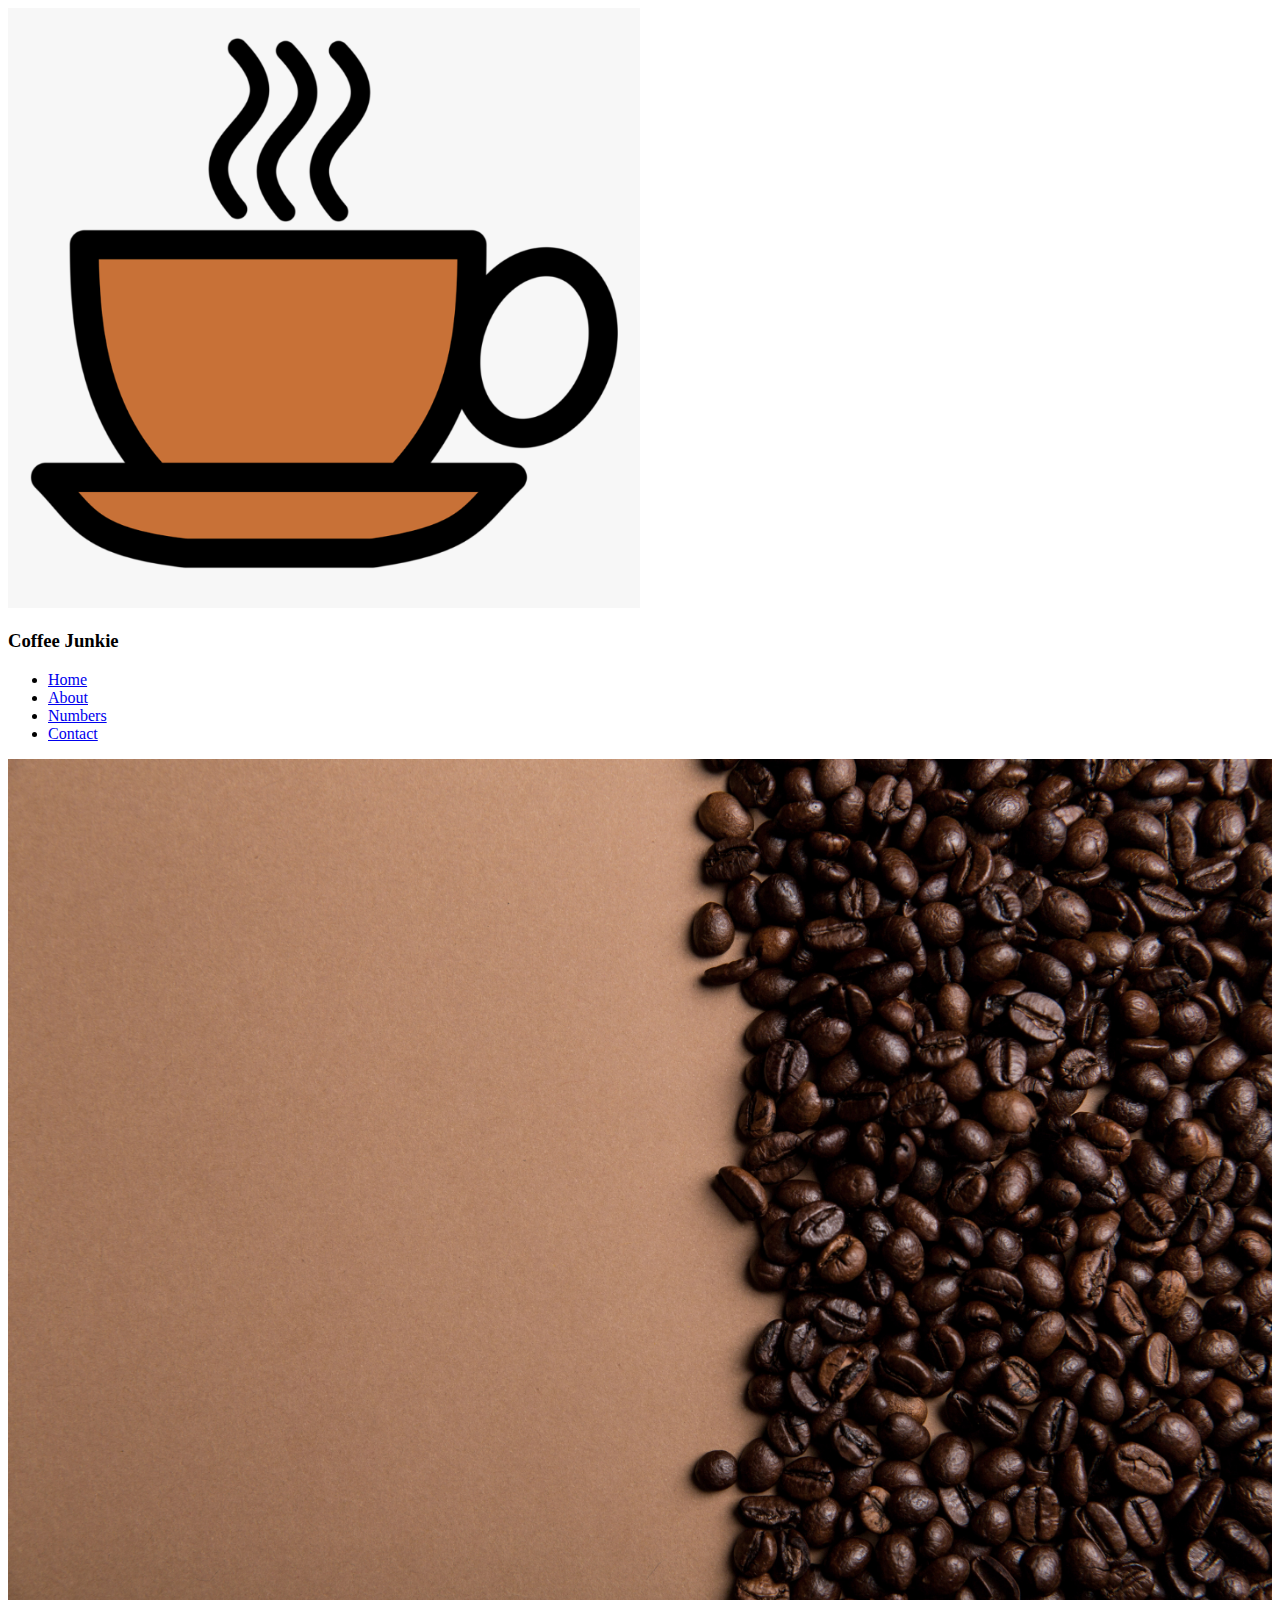
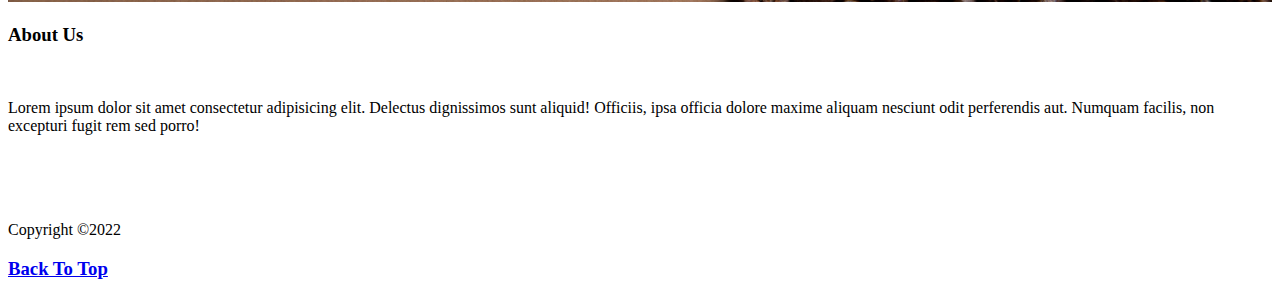
<file: Practice Projects/Coffee Junkie/about.html>
<!DOCTYPE html>
<html lang="en">

<head>
    <meta charset="UTF-8">
    <meta http-equiv="X-UA-Compatible" content="IE=edge">
    <meta name="viewport" content="width=device-width, initial-scale=1.0">
    <title>About</title>
</head>

<body>
    <img src="./images/logo.png" id="logo" width="50%" alt="coffee logo">
    <h3>Coffee Junkie</h3>
    <ul>
        <li><a href="index.html">Home</a></li>
        <li><a href="about.html">About</a></li>
        <li><a href="numbers.html">Numbers</a></li>
        <li><a href="contact.html">Contact</a></li>
    </ul>
    <img src="./images/background.jpg" width="100%" alt="coffee beans">
    <br>
    <h3>About Us</h3>
    <br>
    <p>Lorem ipsum dolor sit amet consectetur adipisicing elit. Delectus dignissimos sunt aliquid! Officiis, ipsa officia dolore maxime aliquam nesciunt odit perferendis aut. Numquam facilis, non excepturi fugit rem sed porro!</p>
    <br>
    <br>
    <br>
    <p>Copyright &copy;2022</p>
    <h3><a href="#logo">Back To Top</a></h3>
</body>
</html>
</file>
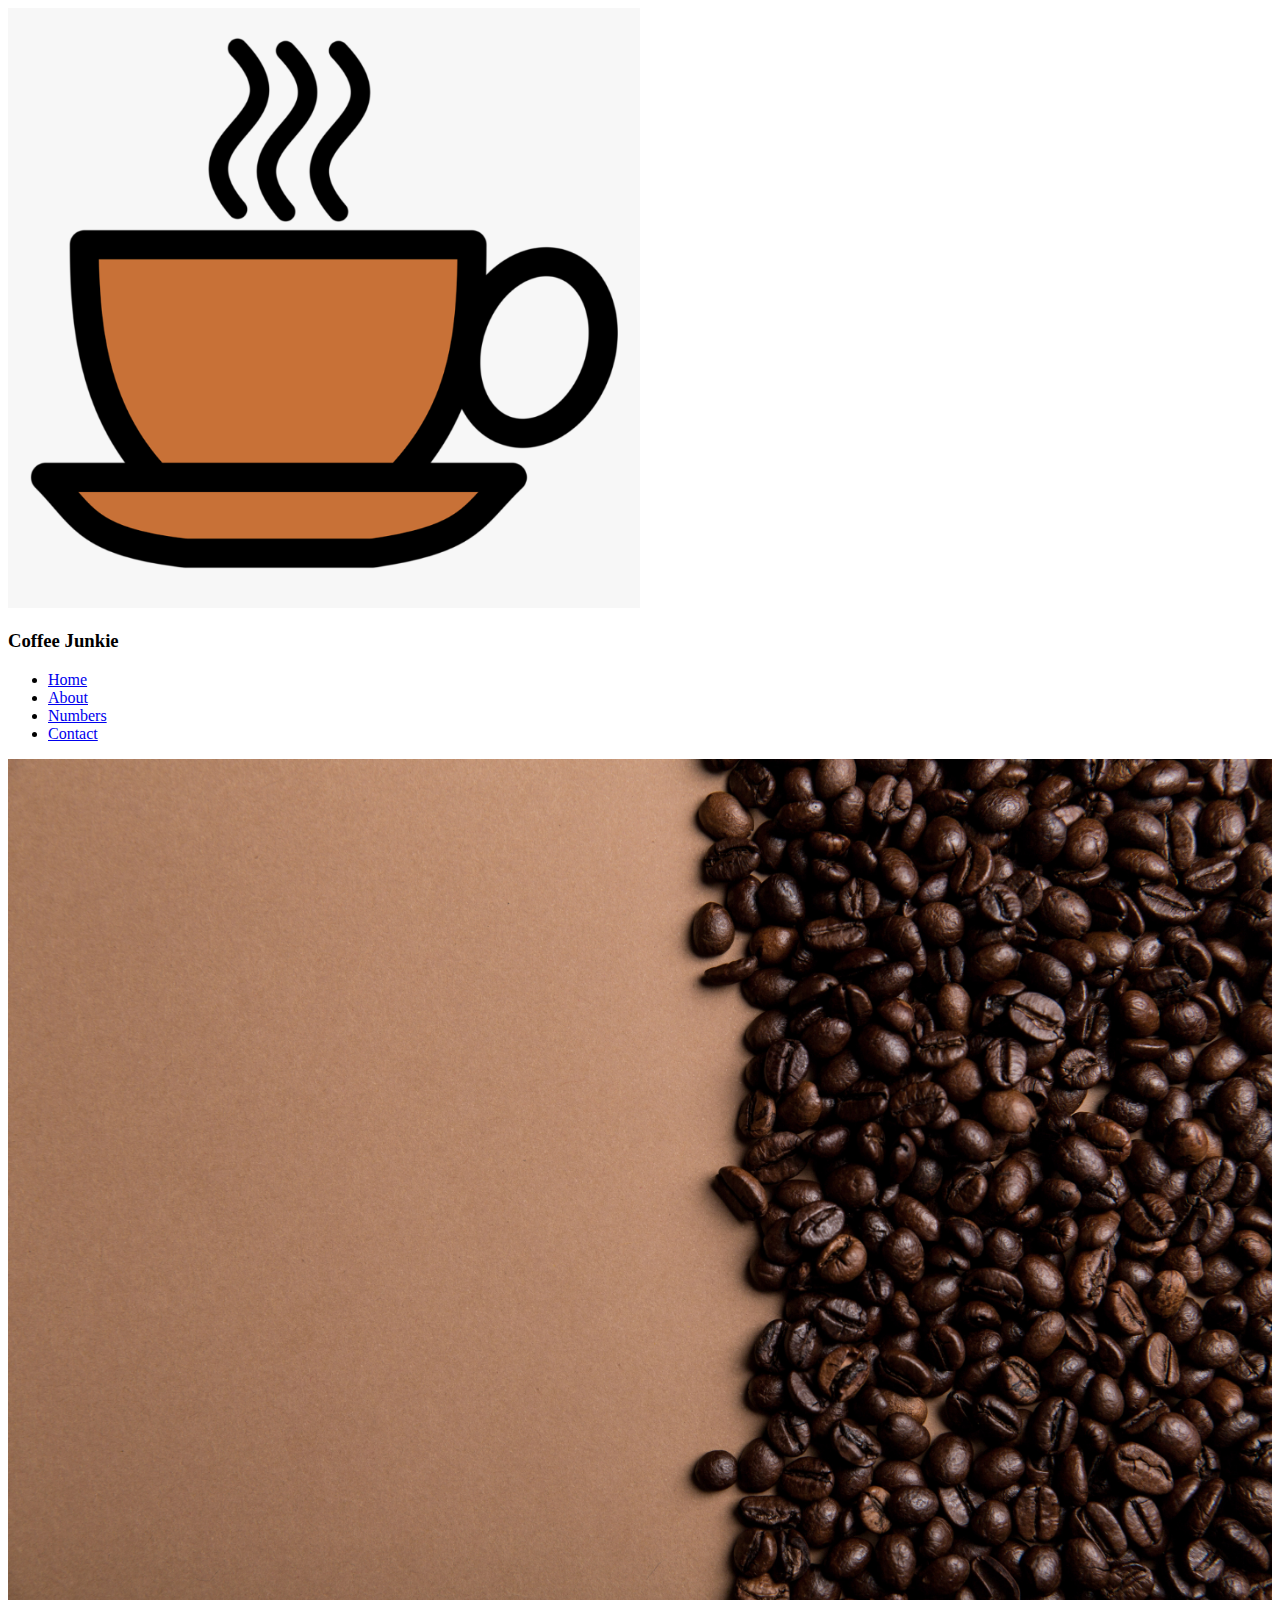
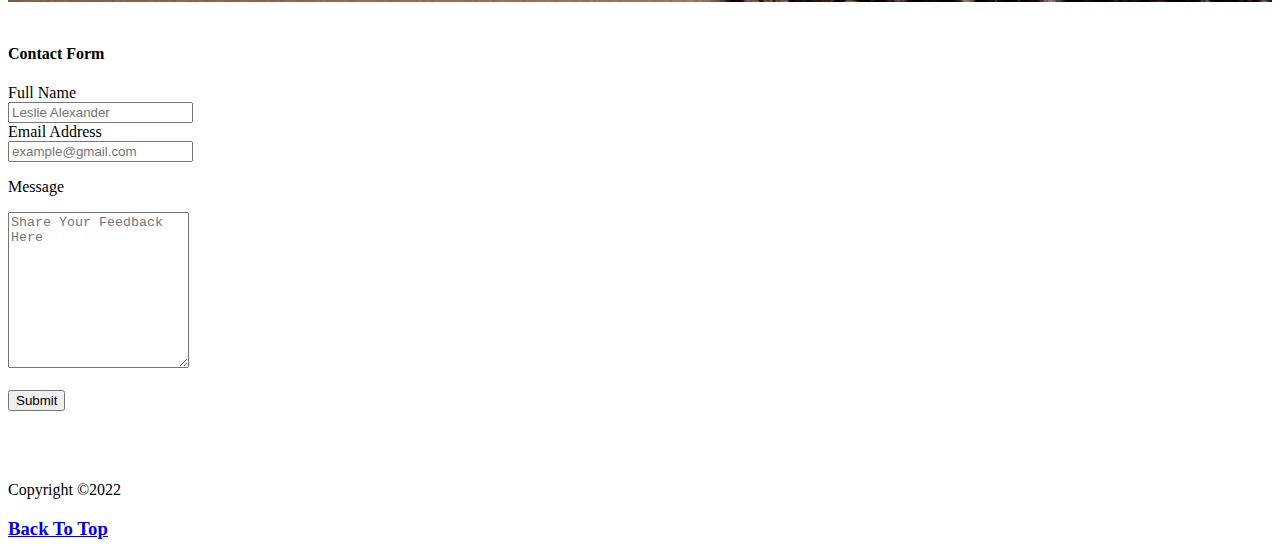
<file: Practice Projects/Coffee Junkie/contact.html>
<!DOCTYPE html>
<html lang="en">

<head>
    <meta charset="UTF-8">
    <meta http-equiv="X-UA-Compatible" content="IE=edge">
    <meta name="viewport" content="width=device-width, initial-scale=1.0">
    <title>Contact</title>
</head>

<body>
    <img src="./images/logo.png" id="logo" width="50%" alt="coffee logo">
    <h3>Coffee Junkie</h3>
    <ul>
        <li><a href="index.html">Home</a></li>
        <li><a href="about.html">About</a></li>
        <li><a href="numbers.html">Numbers</a></li>
        <li><a href="contact.html">Contact</a></li>
    </ul>
    <img src="./images/background.jpg" width="100%" alt="coffee beans">
    <br>
    <br>
    <form action="" method="">
        <h4>Contact Form</h4>
        <!-- Name -->
        <label for="name">Full Name</label>
        <br>
        <input type="text" placeholder="Leslie Alexander" name="name" id="name">
        <br>
        <!-- Email -->
        <label for="name">Email Address</label>
        <br>
        <input type="email" placeholder="example@gmail.com" email="email" id="email">
        <br>
        <!-- Message -->
        <p>Message</p>
        <textarea name="message" placeholder="Share Your Feedback Here" id="" cols="20" rows="10"></textarea>
        <br>
        <br>
        <button type="submit">Submit</button>
    </form>
    <br>
    <br>
    <br>
    <p>Copyright &copy;2022</p>
    <h3><a href="#logo">Back To Top</a></h3>
</body>
</file>
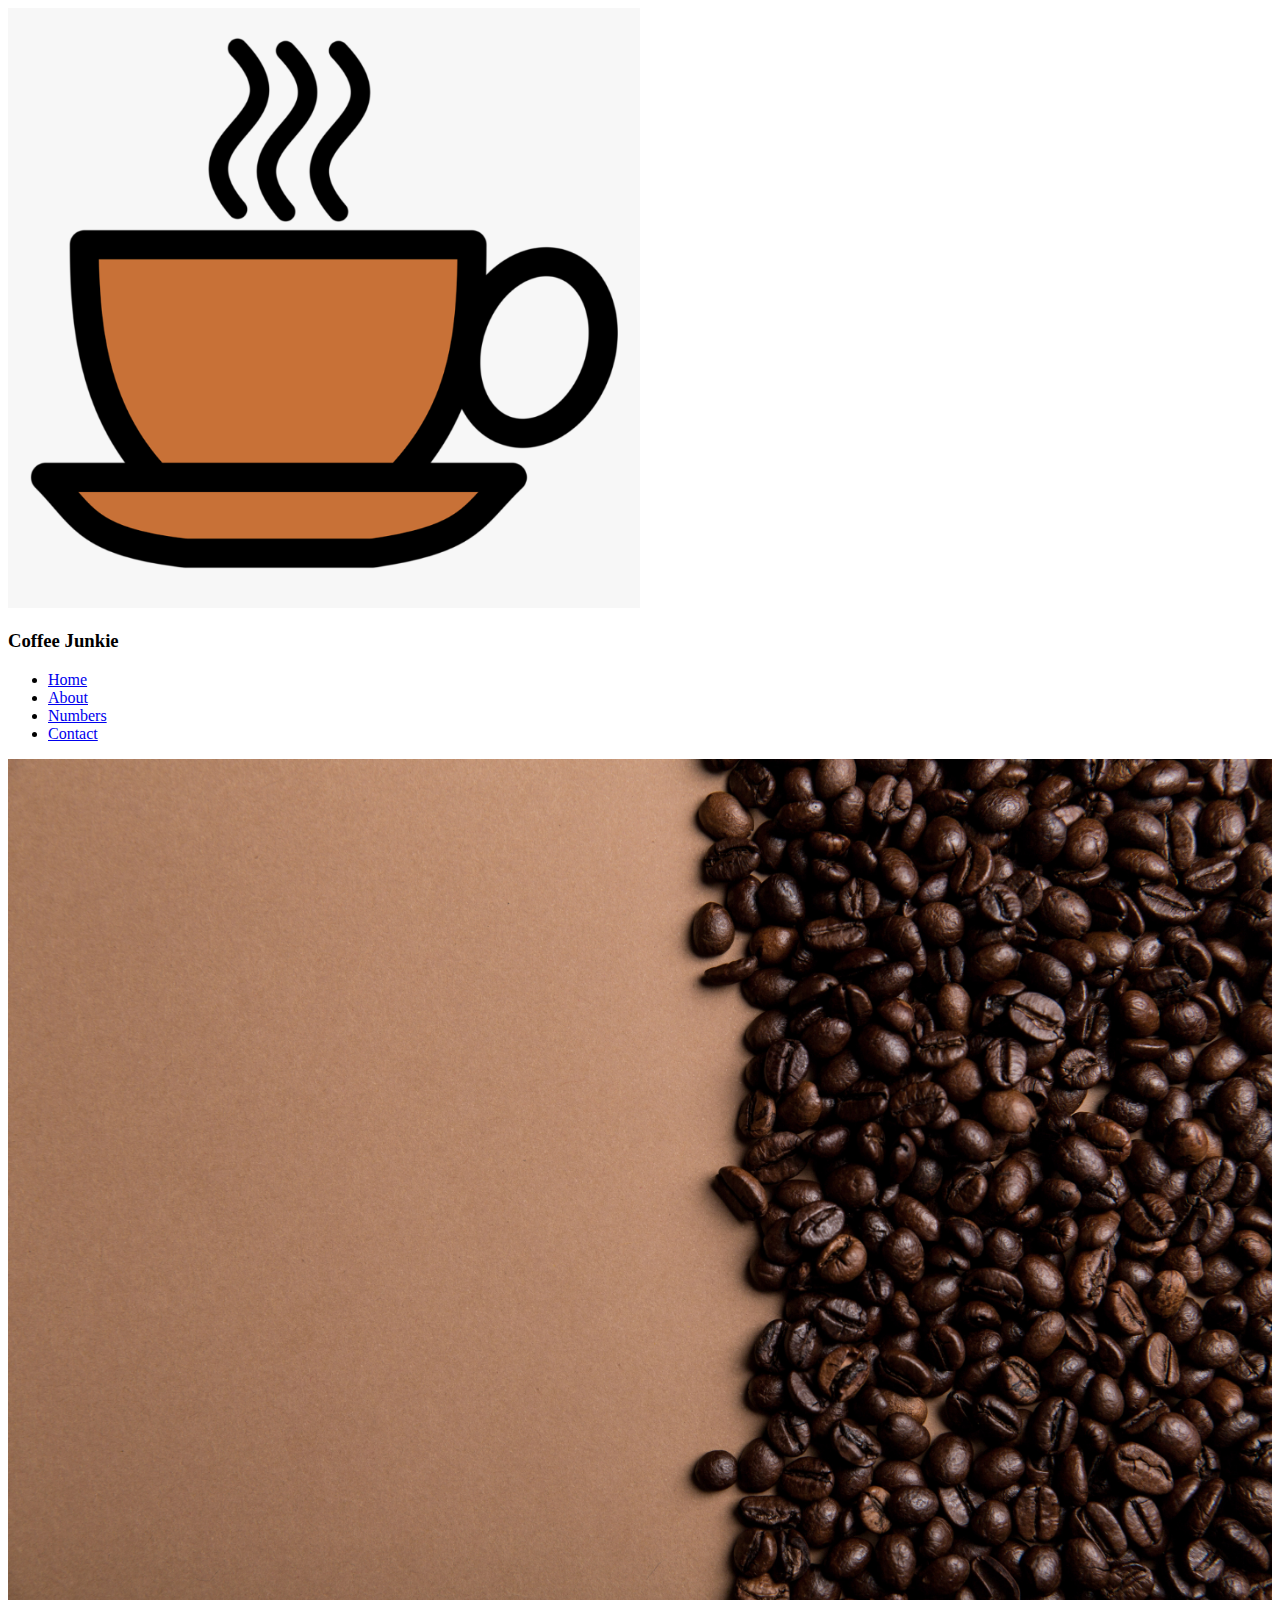
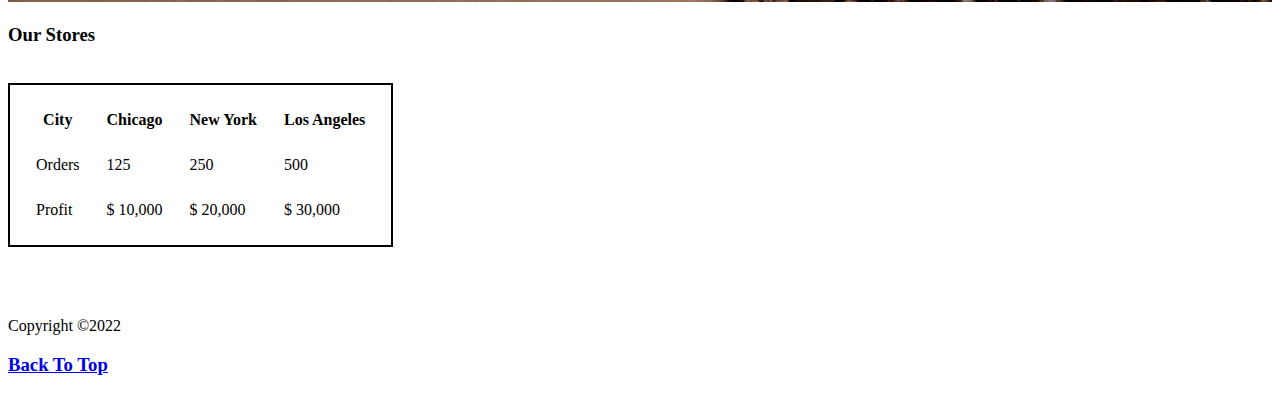
<file: Practice Projects/Coffee Junkie/numbers.html>
<!DOCTYPE html>
<html lang="en">

<head>
    <meta charset="UTF-8">
    <meta http-equiv="X-UA-Compatible" content="IE=edge">
    <meta name="viewport" content="width=device-width, initial-scale=1.0">
    <title>Numbers</title>
</head>

<body>
    <img src="./images/logo.png" id="logo" width="50%" alt="coffee logo">
    <h3>Coffee Junkie</h3>
    <ul>
        <li><a href="index.html">Home</a></li>
        <li><a href="about.html">About</a></li>
        <li><a href="numbers.html">Numbers</a></li>
        <li><a href="contact.html">Contact</a></li>
    </ul>
    <img src="./images/background.jpg" width="100%" alt="coffee beans">
    <br>
    <h3>Our Stores</h3>
    <br>
<table style="border:2px Solid Black;border-spacing:25px" >
<!-- Start City -->
<tr>
    <th>City</th>     
    <th>Chicago</th>
    <th>New York</th>
    <th>Los Angeles</th>

</tr>
<!-- End City -->
<!-- Start Orders -->
<tr>
    <td>Orders</td>
    <td>125</td>
    <td>250</td>
    <td>500</td>
</tr>
<!-- End Orders -->
<!-- Start Profit -->
<tr>
    <td>Profit</td>
    <td>$ 10,000</td>
    <td>$ 20,000</td>
    <td>$ 30,000</td>
</tr>
<!-- End Profit -->
</table>
    <br>
    <br>
    <br>
    <p>Copyright &copy;2022</p>
    <h3><a href="#logo">Back To Top</a></h3>
</body>

</html>
</file>
<file: Weekly Tasks/Week3 - BigBasket Clone/Styles/style.css>
*{
    margin: 0px;
    padding: 0px;
    box-sizing: border-box;
}
#heading{
    width: 100%;
    height: 200px;
}
#heading img{
    width: 210px;
    margin-left: 7%;
    height: 90px;
    margin-top: 1%;
}
#heading_main1{
    width: 90%;
    height: 30px;
    display: flex;
    flex-direction: row-reverse;
}
#heading_main1 p{
    color: #b2b2b2;
    font-size: 1.2rem;
    margin-top: -110px;
    margin-right: 20px;    
}
#login{
    padding-top: 3px;
}
#login:hover{
    color:#84C225;
}
#heading_main2{
    margin-left: 25%;
    margin-top: -70px;
    display: flex;
}
#search_bar{
    width: 600px;
    height: 35px;
    padding: 5px;
    font-size: 1.2rem;
}
#heading_main2 img{
    width: 42px;
    height: 36px;
    margin-left: -1px;
    margin-top: -1px;
    opacity: 0.8;
}
#heading_main2 img:hover{
    opacity: 1;
}
.mySlides{
    display: none;
    width: 100%;
}
#my_basket{
    background-color: lightgray;
    width: 200px;
    padding: 10px;
    display: flex;
    font-size: 1.1rem;
    font-family: verdana;
    margin-left: 20%;
    margin-top: -2%;
}
#my_basket img{
    width: 60px;
    height: 60px;  
    margin-right: 20px;
}

#dropdown_list{
    width: 15%;
    height: 18%;
    background-color: #84c225;
    padding-top: 5px;
    margin-left: 120px;
    border-radius: 3px;
    padding-left: 5px;
}
#dropdown_list a{
    color: white;
    text-decoration: none;
    font-size: 1.5rem;
}
#drop1{
    display: none;
    background-color: white;
}
#dropdown_list:hover #drop1{
    display: block;
    position: absolute;
    margin-top: 0px;
    margin-left: -2px;
}
#dropdown_list:hover #drop1 a{
    display: block;
    color: black;
    border-bottom: 1px solid black;
    border-left: 1px solid black;
    border-right: 1px solid black;
    padding: 5px;
}
#dropdown_list:hover #drop1 a:first-child{
    border-top: 1px solid black;
}
#drop1 a:hover{
    background-color: lightgray;
}
#offers{
    width:12%;
    height: 16%;
    margin-left: 350px;
    margin-top: -35px;
    border-radius: 3px;
}
#offers p{
    font-size: 1.2rem;
    padding: 6px;
}
#offers p:hover{
    cursor: grab;
    background-color: #84c225;
    border-radius: 3px;
    color: white;
}
#bodyy{
    width: 100%;
}
#company{
    display: flex;
    justify-content: center;
}
#company img{
    width: 12%;
    margin: 1%;
}
#bank_offers{
    text-align: center;
    font-size: 2rem;
    font-family: verdana;
}
#bank_offers_id{
    margin-top: 20px;
}
#bank_offers_id img{
    width: 20%;
    margin-left: 20px;
    border: 0.5px solid lightgray;
}
#bank_offers_id img:hover{
    box-shadow: 5px 5px 10px 10px grey;
}
#popular{
    text-align: center;
    font-size: 2rem;
    font-family: verdana;
}
#popular_id{
    margin-top: 20px;
}
#popular_id img{
    width: 20%;
    margin-left: 20px;
    border: 0.5px solid lightgray;
}
#popular_id img:hover{
    box-shadow: 5px 5px 10px 10px grey;
}
#staples{
    text-align: center;
    font-size: 2rem;
    font-family: verdana;
}
#staples_id{
    margin-top: 20px;
}
#staples_id img{
    width: 20%;
    margin-left: 20px;
    border: 0.5px solid lightgray;
}
#staples_id img:hover{
    box-shadow: 5px 5px 10px 10px grey;
}
#tea{
    text-align: center;
    font-size: 2rem;
    font-family: verdana;
}
#tea_id{
    margin-top: 20px;
}
#tea_id img{
    width: 20%;
    margin-left: 20px;
    border: 0.5px solid lightgray;
}
#tea_id img:hover{
    box-shadow: 5px 5px 10px 10px grey;
}
#house{
    text-align: center;
    font-size: 2rem;
    font-family: verdana;
}
#house_id{
    margin-top: 20px;
}
#house_id img{
    width: 20%;
    margin-left: 20px;
    border: 0.5px solid lightgray;
}
#house_id img:hover{
    box-shadow: 5px 5px 10px 10px grey;
}
#home{
    text-align: center;
    font-size: 2rem;
    font-family: verdana;
}
#home_id{
    margin-top: 20px;
}
#home_id img{
    width: 12%;
    margin-left: 15px;
    border: 0.5px solid lightgray;
}
#home_id img:hover{
    box-shadow: 3px 3px 10px 10px grey;
}
#brand{
    text-align: center;
    font-size: 2rem;
    font-family: verdana;
}
#brand_id{
    margin-top: 20px;
}
#brand_id img{
    width: 12%;
    margin-left: 15px;
    border: 0.5px solid lightgray;
}
#brand_id img:hover{
    box-shadow: 3px 3px 10px 10px grey;
}

.five_para{
    text-align: center;
    font-size: 2rem;
    font-family: verdana;
    margin-top: 20px;
}

.fruits{
    display: flex;  
    margin-left: 125px;
    margin-bottom: 70px;
}

.left_fruit, .right_fruit{
    margin-top: 20px;
}
.fruits img{
    border: 0.5px solid lightgray;
    margin: 10px;
}
.fruits img:hover{
     box-shadow: 3px 3px 10px 10px grey;
}
#read_me{
    width: 82%;
    border: 2px solid grey;
    border-radius: 10px;
    margin: 50px auto;
    /*display: none;*/
    line-height: 1.5;
    padding: 10px;
    letter-spacing: 1.2;
    font-family: verdana;
}
#more {display: none;}
#read_me h2{
    text-align: center;
    font-size: 3rem;
}
#read_me button{
    margin-left: 48%;
    padding: 10px;
    font-size: 1.2rem;
}
#read_me button:hover{
    background-color: #84c225;
    color: white;
}
#middle_banners{
/*    background-color: red;*/
    width: 90%;
    height: 50vh;
    margin: 5vw;
    
}
#footer{
/*    background-color: black;*/
    width: 82%;
    height: 90vh; 
    margin-left: 9vw;
    display: flex;
    justify-content: space-between;
    flex-direction: column;
}

#footer1{
/*    background-color: blue;*/
    width: 100%;
    height: 60vh;
    display: flex;
    align-items: center;
    justify-content: space-between;
}
#footer2{
/*    background-color: red;*/
    width: 100%;
    height: 35vh;
    font-family: "arial";
    
}
.inside_footer1{
/*    background-color: yellow;*/
    width: 20vw;
    height: 70%;
    display: flex;
    flex-direction: column;
    color: grey;
    font-family:"arial";
    font-weight: 70;
    letter-spacing: 1px;
    font-size: 13px;
    
}
.inside_footer1 ul li{
    margin-top: 2vh;
}
.inside_footer1 ul li:hover{
    color: lawngreen;
}
.inside_footer1 span{
    font-size: 15px;
    color: forestgreen;
}
hr{
    margin-top: -10vh;
}
#footer2 span{
    color: forestgreen;
    
}
#footer2 p{
    color: grey;
    font-size: 13px;
    margin-top: 2vh;
    
}
#greetings{
    background-color: grey;
    width: 100%;
    height: 3vh;
    color: black;
    font-family:monospace;
    text-align: center;
}
#greetings span{
    color: red;
    font-size: 15px;
}
</file>
<file: Weekly Tasks/Week5 - Random Color Palette Generator/css/styles.css>
*{
    padding: 0;
    margin: 0;
    box-sizing: border-box;
}

section{
    /* height: 100vh; */
    height: 100vh;
    width: 100%;
    display: flex;
    align-items: center;
    justify-content: center;
    flex-direction: column;
}

button{
    border: none;
    outline: none;
    background-color: aquamarine;
    color: black;
    font-size: 24px;
    /* font-size: 200%; */
    font-family: Montserrat;
    padding: 20px;
    /* padding : 20%; */
    cursor: pointer;
}

h2{
    font-family: 'Montserrat';
    font-size: 24px;
    /* font-size: 200%; */
    margin-top: 30px;
    /* margin-top: 20%; */
}
</file>
<file: Weekly Tasks/Week6 - To Do List/css/styles.css>
:root {
    --dark: #374151;
    --darker: #1F2937;
    --darkest: #111827;
    --green: #32CD32;
    --blue: #0000FF;
    --orange: #FF8C00;
    --purple: #e427a5;
    --red: #e42727;
    --yellow: #FFFF00;
    --black: #000000;
    --peach: #FF9A8A;
    --light: #EEE;
}

* {
    margin: 0;
    box-sizing: border-box;
    font-family: "Fira sans", sans-serif;
}

body {
    display: flex;
    flex-direction: column;
    min-height: 100vh;
    color: var(--peach);
    /* color: #FF9A8A; */
}

header {
    padding: 2rem 1rem;
    max-width: 800px;
    width: 100%;
    margin: 0 auto;
}

header h1 {
    font-size: 2.5rem;
    font-weight: 300;
    color: var(--blue);
    margin-bottom: 1rem;
}

#new-task-form {
    display: flex;
    ;
}

input,
button {
    appearance: none;
    border: none;
    outline: none;
    background: none;
}

#new-task-input {
    flex: 1 1 0%;
    background-color: var(--darker);
    padding: 1rem;
    border-radius: 1rem;
    margin-right: 1rem;
    color: var(--light);
    font-size: 1.25rem;
}

#new-task-input::placeholder {
    color: var(--dark);
}

#new-task-submit {
    color: var(--darkest);
    font-size: 1.25rem;
    font-weight: 700;
    background-image: linear-gradient(to right, var(--green), var(--blue));
    cursor: pointer;
    transition: 0.4s;
}

#new-task-submit:hover {
    opacity: 0.8;
}

#new-task-submit:active {
    opacity: 0.6;
}

main {
    flex: 1 1 0%;
    max-width: 800px;
    width: 100%;
    margin: 0 auto;
    /* color: var(--peach); */
}

.task-list {
    padding: 1rem;
}

.task-list h2 {
    font-size: 1.5rem;
    font-weight: 300;
    color: var(--red);
    margin-bottom: 1rem;
}

#tasks .task {
    display: flex;
    justify-content: space-between;
    background-color: var(--darkest);
    padding: 1rem;
    border-radius: 1rem;
    margin-bottom: 1rem;
}

.task .content {
    flex: 1 1 0%;
}

.task .content .text {
    color: var(--light);
    font-size: 1.125rem;
    width: 100%;
    display: block;
    transition: 0.4s;
}

.task .content .text:not(:read-only) {
    color: var(--blue);
}

.task .actions {
    display: flex;
    margin: 0 -0.5rem;
}

.task .actions button {
    cursor: pointer;
    margin: 0 0.5rem;
    font-size: 1.125rem;
    font-weight: 700;
    text-transform: uppercase;
    transition: 0.4s;
}

.task .actions button:hover {
    opacity: 0.8;
}

.task .actions button:active {
    opacity: 0.6;
}

.task .actions .edit {
    color: orange;
}

.task .actions .delete {
    color: purple;
}

.inspiration {
    padding: 1rem;
}

.inspiration h2 {
    font-size: 1.5rem;
    font-weight: 300;
    color: var(--black);
    margin-bottom: 1rem;
}

#quote {
    flex: 1 1 0%;
    background-color: var(--darker);
    padding: 1rem;
    border-radius: 1rem;
    margin-right: 1rem;
    color: var(--light);
    font-size: 1.25rem;
}
</file>
<file: Weekly Tasks/Week2 - Login & Sign Up with CSS/Login Page/css/styles.css>
body {
    margin: 0;
    padding: 0;
    font-family: sans-serif;
    background-image: url(../images/background.jpg);
    background-size: cover;
    background-position: center;
}

.log-in-form {
    width: 300px;
    box-shadow: 0 0 3px 0 rgba(0, 0, 0, 0.3);
    /* background: #fff; */
    background: #FFDEAD;
    padding: 40px;
    margin: 8% auto 0;
    /* text-align: center; */
}

.log-in-form h1 {
    color: #1c8adb;
    margin-bottom: 30px;
}

.input-box {
    border-radius: 20px;
    padding: 10px;
    width: 100%;
    border: 2px solid #999;
    outline: none;
}

button {
    color: #fff;
    width: 100%;
    border-radius: 80px;
    font-size: 15px;
    margin: 20px 0;
    border: none;
    outline: none;
    cursor: pointer;
}

.log-in-btn {
    background-color: #1c8adb;
}

a {
    text-decoration: none;
}

hr {
    margin-top: 20px;
    width: 80%;
}

.signup 
{
    text-align: center;
}

.forgot-password
{
    text-align: center;
}

option {
    text-align: center;
}
</file>
